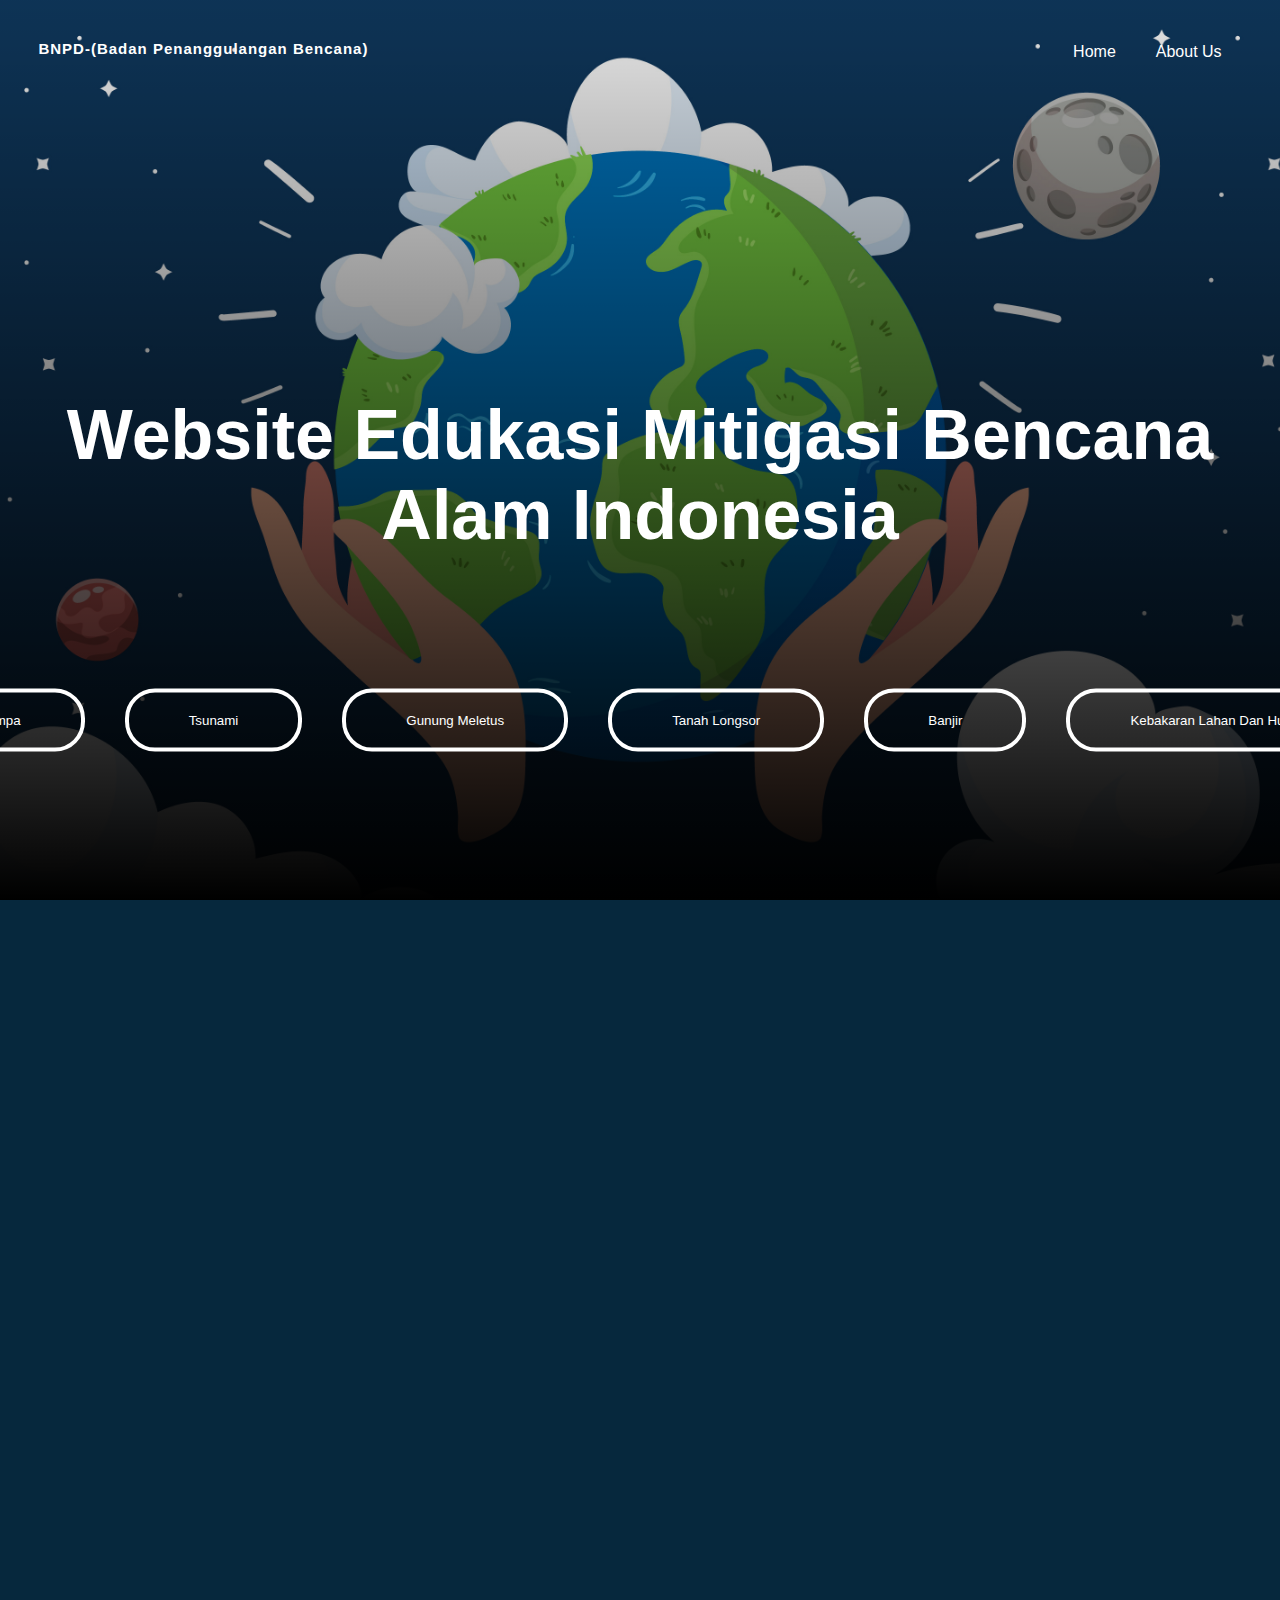
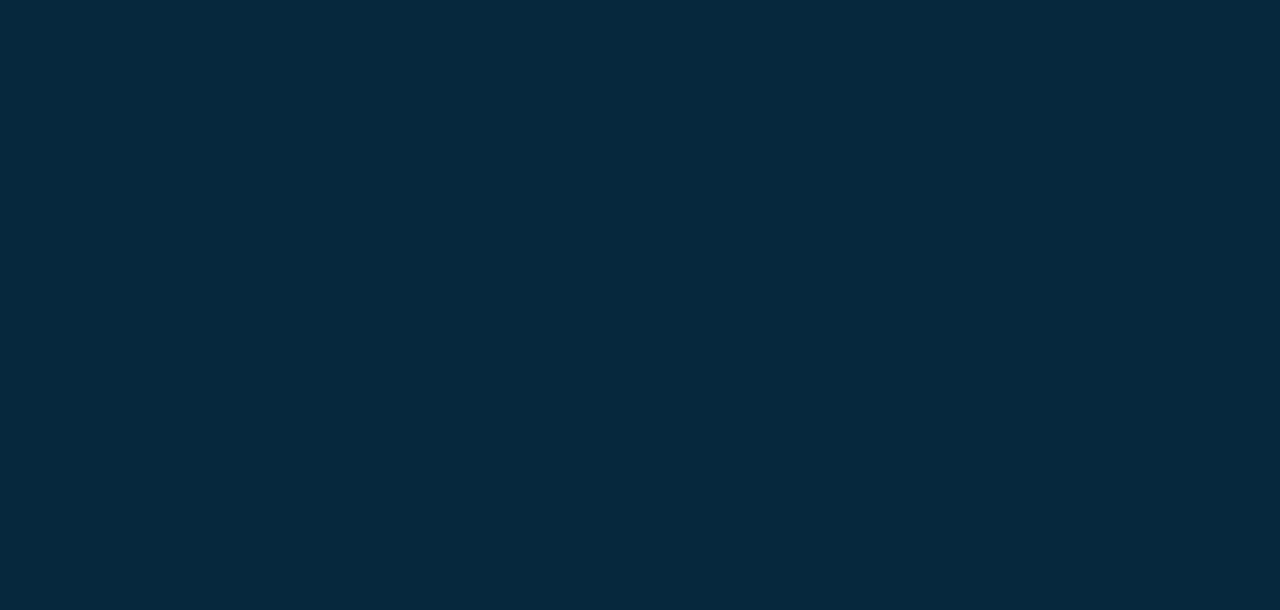
<file: index.html>
<!DOCTYPE html>
<html lang="en">
<head>
    <title>Bencana Alam</title>
    <link rel="stylesheet" type="text/css" href="style.css">
    <link rel="stylesheet" href="https://cdnjs.cloudflare.com/ajax/libs/font-awesome/6.2.0/css/all.min.css" integrity="sha512-xh6O/CkQoPOWDdYTDqeRdPCVd1SpvCA9XXcUnZS2FmJNp1coAFzvtCN9BmamE+4aHK8yyUHUSCcJHgXloTyT2A==" crossorigin="anonymous" referrerpolicy="no-referrer"/>
    <script defer src="app.js"></script>
</head>
<body>
    <section id="mainhomepage">
        <!-- home page -->
    <div class="mainpage">
        <!-- Logo Navbar -->
        <div class="navbar">
            <nav>
                <h2 class="logo">
                    BNPD-(Badan Penanggulangan Bencana)
                </h2>
                <div class="buttoncl">
                <a href="#mainhomepage" class="buttonn" id="buttona"><span>Home</span></a>
                <a href="#kita" class="buttonn"><span>About Us</span></a>
                </div>
            </nav>
        </div>

        <!-- content -->
        <div class="content">
            <header>
                <h1>
                    Website Edukasi Mitigasi Bencana Alam Indonesia
                </h1>
            </header>
        </div>
    </div>

    <!-- Bencama -->
    <div class="bencana">
        <div class="buttoncon">
            <form action="gempakabeh.html">
                <input type="submit" value="Gempa">
            </form>
            <form action="tsunamikabeh.html">
                <input type="submit" value="Tsunami">
            </form>
            <form action="gunungkabeh.html">
                <input type="submit" value="Gunung Meletus">
            </form>
            <form action="longsorkabeh.html">
                <input type="submit" value="Tanah Longsor">                
            </form>
            <form action="banjirkabeh.html">
                <input type="submit" value="Banjir">
            </form>
            <form action="kebakarankabeh.html">
                <input type="submit" value="Kebakaran Lahan dan Hutan">
            </form>
        </div>
    </div>
    </section>

    <!-- Section About Us -->
	<section class="about" id="kita">
		<div class="main reveal">
			<img src="./assets/aboutus/humn.png">
			<div class="about-text">
				<h2>About Us</h2>
				<h5>Rafli Maulana<span> Firmansyah</span></h5>
				<p> 162112133064 </p>
				<a href="#kita1"><button type="button"> My Partner</button></a>
			</div>
		</div>
	</section>

	<section class="about" id="kita1">
		<div class="main reveal">
			<img src="./assets/aboutus/humn.png">
			<div class="about-text">
				<h5>Ravikasha Davva<span> Imawant</span></h5>
				<p> 162112133034 </p>
				<a href="#mainhomepage"><button type="button">Back to top</button></a>
			</div>
		</div>
	</section>
</body>
<script src="app.js"></script>
</html>
</file>
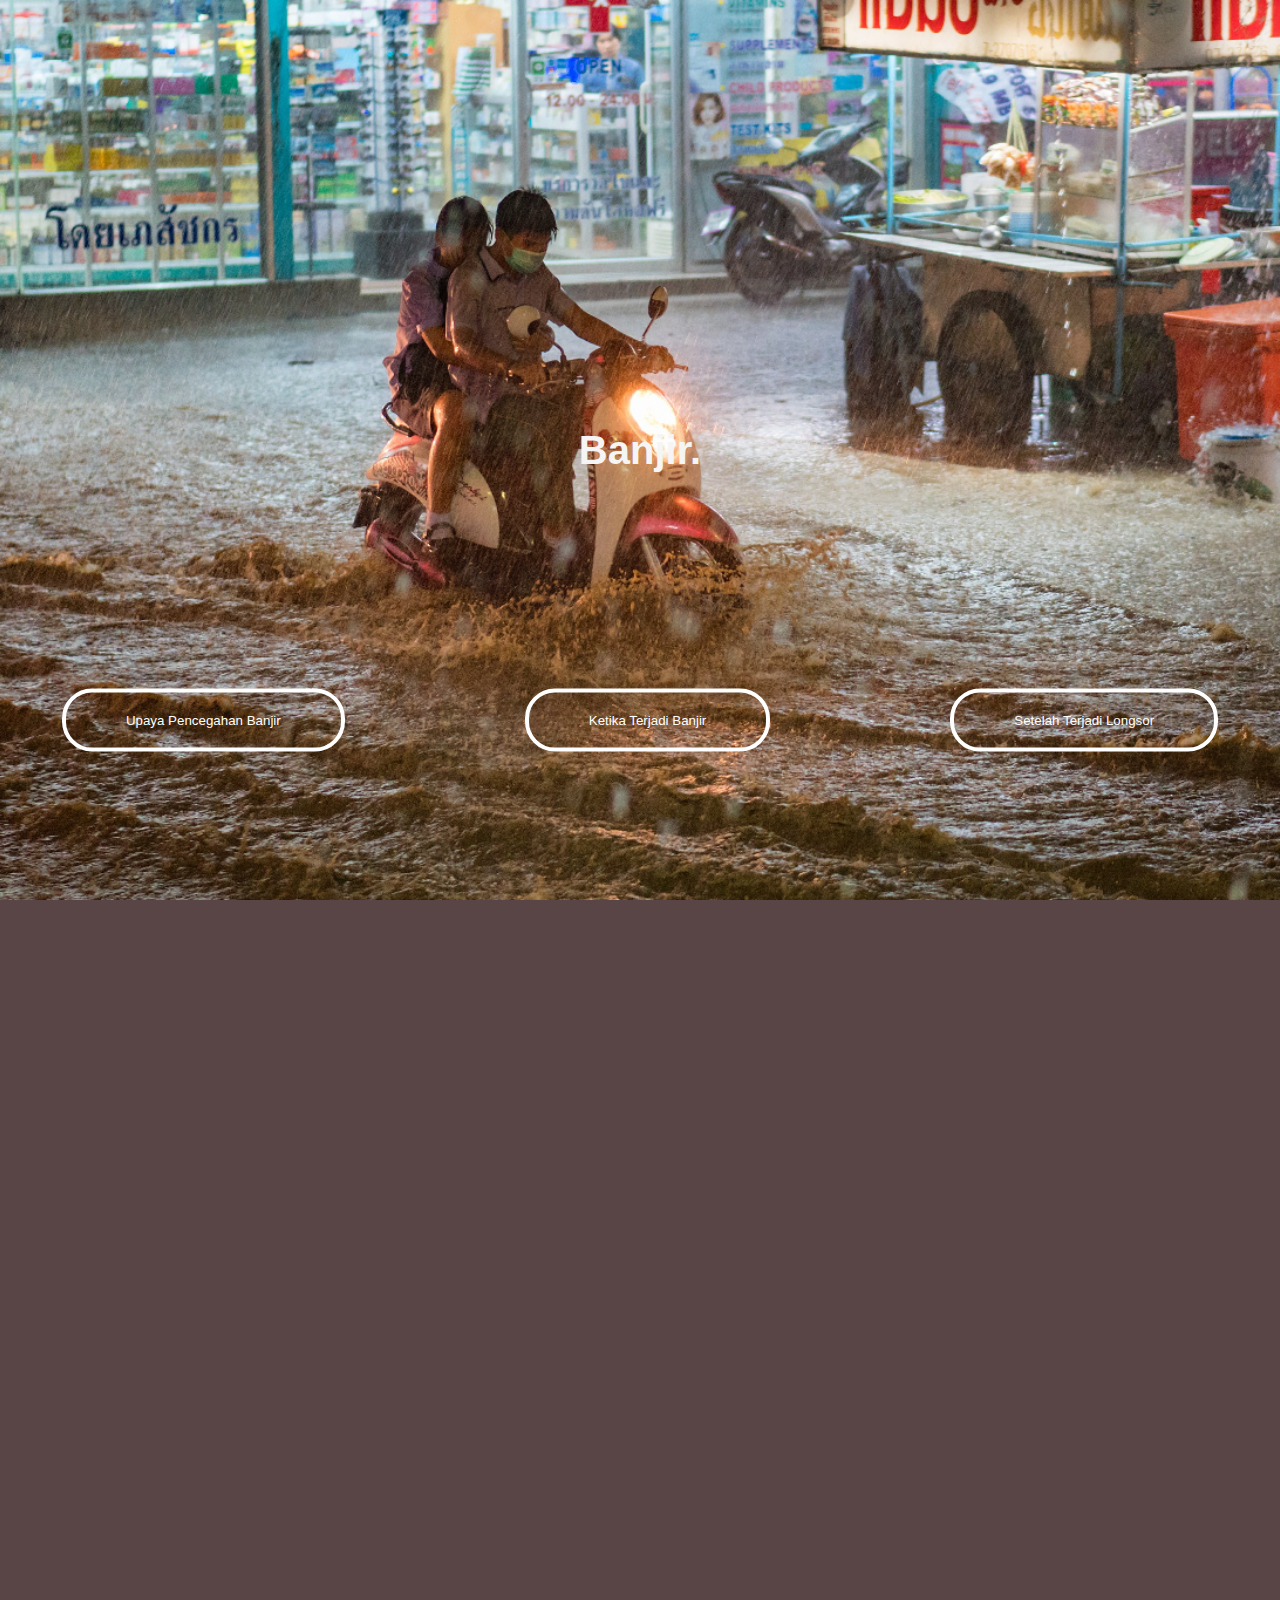
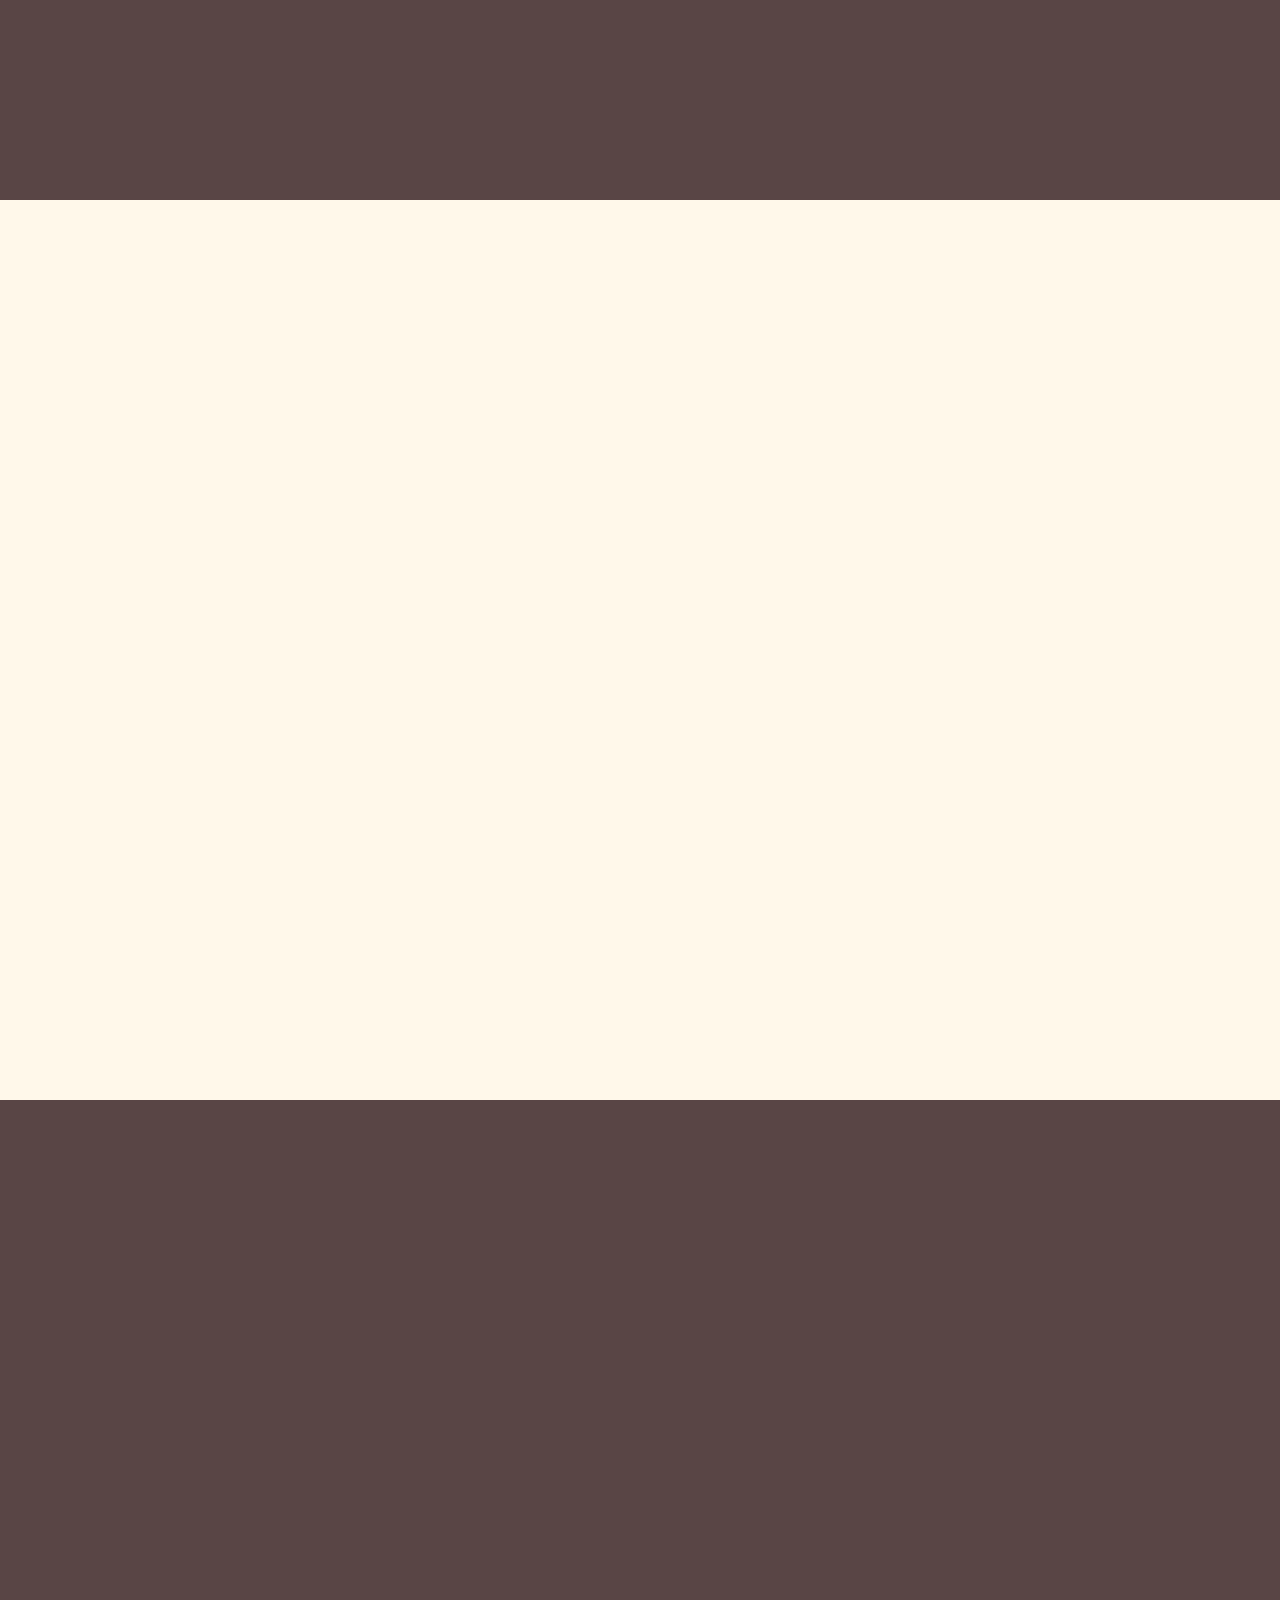
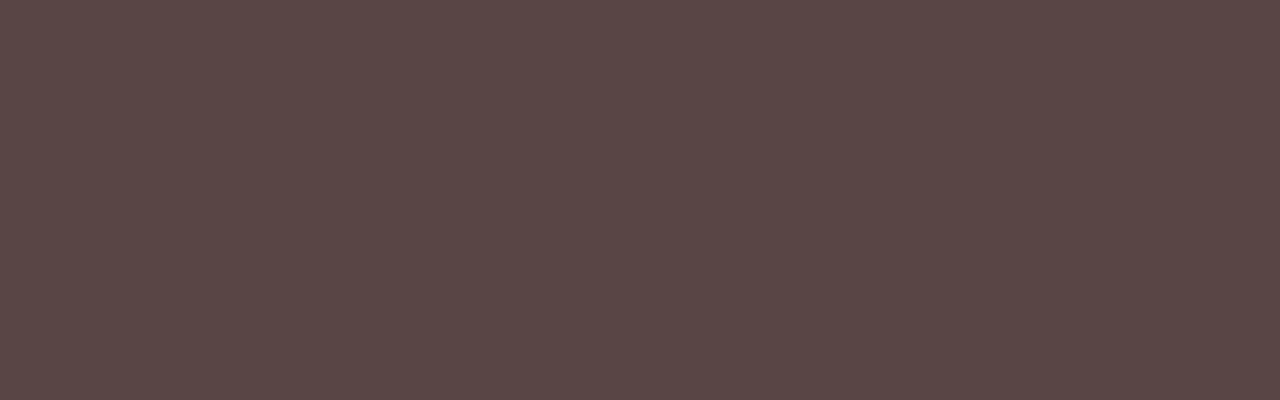
<file: banjirkabeh.html>
<!DOCTYPE html>
<html lang="en">
<head>
    <meta charset="UTF-8">
    <meta http-equiv="X-UA-Compatible" content="IE=edge">
    <meta name="viewport" content="width=device-width, initial-scale=1.0">
    <title>Banjir</title>
    <link rel="stylesheet" href="bencana.css">
</head>
<body>
    <section style="background-image: url(/assets/waterflood.jpg);
    background-size: cover;
    background-position: center;">
        <h1>
            Banjir.
        </h1>
        <div class="daftarisi">
            <div class="buttoncon">
                <form action="#1">
                    <input type="submit" value="Upaya Pencegahan Banjir">
                </form>
                <form action="#2">
                    <input type="submit" value="Ketika Terjadi Banjir">
                </form>
                <form action="#3">
                    <input type="submit" value="Setelah Terjadi Longsor">
            </div>
        </div>
    </section>

    <section id="1" style="background-color:#594545 ;">
        <div class="container reveal">
            <h2>
                Upaya Pencegahan Banjir
            </h2>

            <div class="card">
                <div class="text-card">
                    <p>
                        Penataan daerah aliran sungai secara terpadu dan sesuai fungsi lahan.
                    </p>
                </div>
                <div class="text-card">
                    <p>
                        Tidak membangun rumah dan pemukiman di bantaran sungai serta di daerah banjir.
                    </p>
                </div>
                <div class="text-card">
                    <p>
                        Pemasangan pompa untuk daerah yang lebih rendah dari pemukiman laut.
                    </p>
                </div>
                <div class="text-card">
                    <p>
                        Program penghijauan daerah hulu sungai harus selalu dilaksanakan serta mengurangi aktifitas di bagian sungai rawan banjir.
                    </p>
                </div>
            </div>
        </div>
    </section>
    <section id="2" style="background-color:#FFF8EA;">
        <div class="container reveal">
            <h2 style="color:black;">
                Ketika Terjadi Banjir
            </h2>

            <div class="card">
                <div class="text-card">
                    <p>
                        Hindari berjalan di dekat saluran air untuk menghindari terseret arus banjir.
                    </p>
                </div>
                <div class="text-card">
                    <p>
                        Matikan aliran listrik di dalam rumah atau hubungi PLN untuk mematikan aliran listrik di wilayah yang terkena bencana.
                    </p>
                </div>
                <div class="text-card">
                    <p>
                        Mengungsi ke daerah aman atau posko banjir sedini mungkin saat genangan air masih memungkinkan untuk dilewati.
                    </p>
                </div>
                <div class="text-card">
                    <p>
                        Segera amankan barang-barang berharga ke tempat yang lebih tinggi.
                    </p>
                </div>
                <div class="text-card">
                    <p>
                        Jika air terus meninggi hubungi instansi yang terkait dengan penanggulangan bencana seperti Kantor Kepala Desa, Lurah ataupun Camat.
                    </p>
                </div>
                </div>
            </div>
        </div>
    </section>
    <section id="3" style="background-color:#594545 ;">
        <div class="container reveal">
            <h2>
                Setelah Terjadi Banjir
            </h2>

            <div class="card" style="margin:auto;">
                <div class="text-card">
                    <p>
                        Secepatnya membersihkan rumah, gunakan antiseptik untuk membunuh kuman penyakit.
                    </p>
                </div>
                <div class="text-card">
                    <p>
                        Cari dan siapkan air bersih untuk menghindari terjangkitnya penyakit diare.
                    </p>
                </div>
            </div>
        </div>
    </section>
    <script src="app.js"></script>
</body>
</html>
</file>
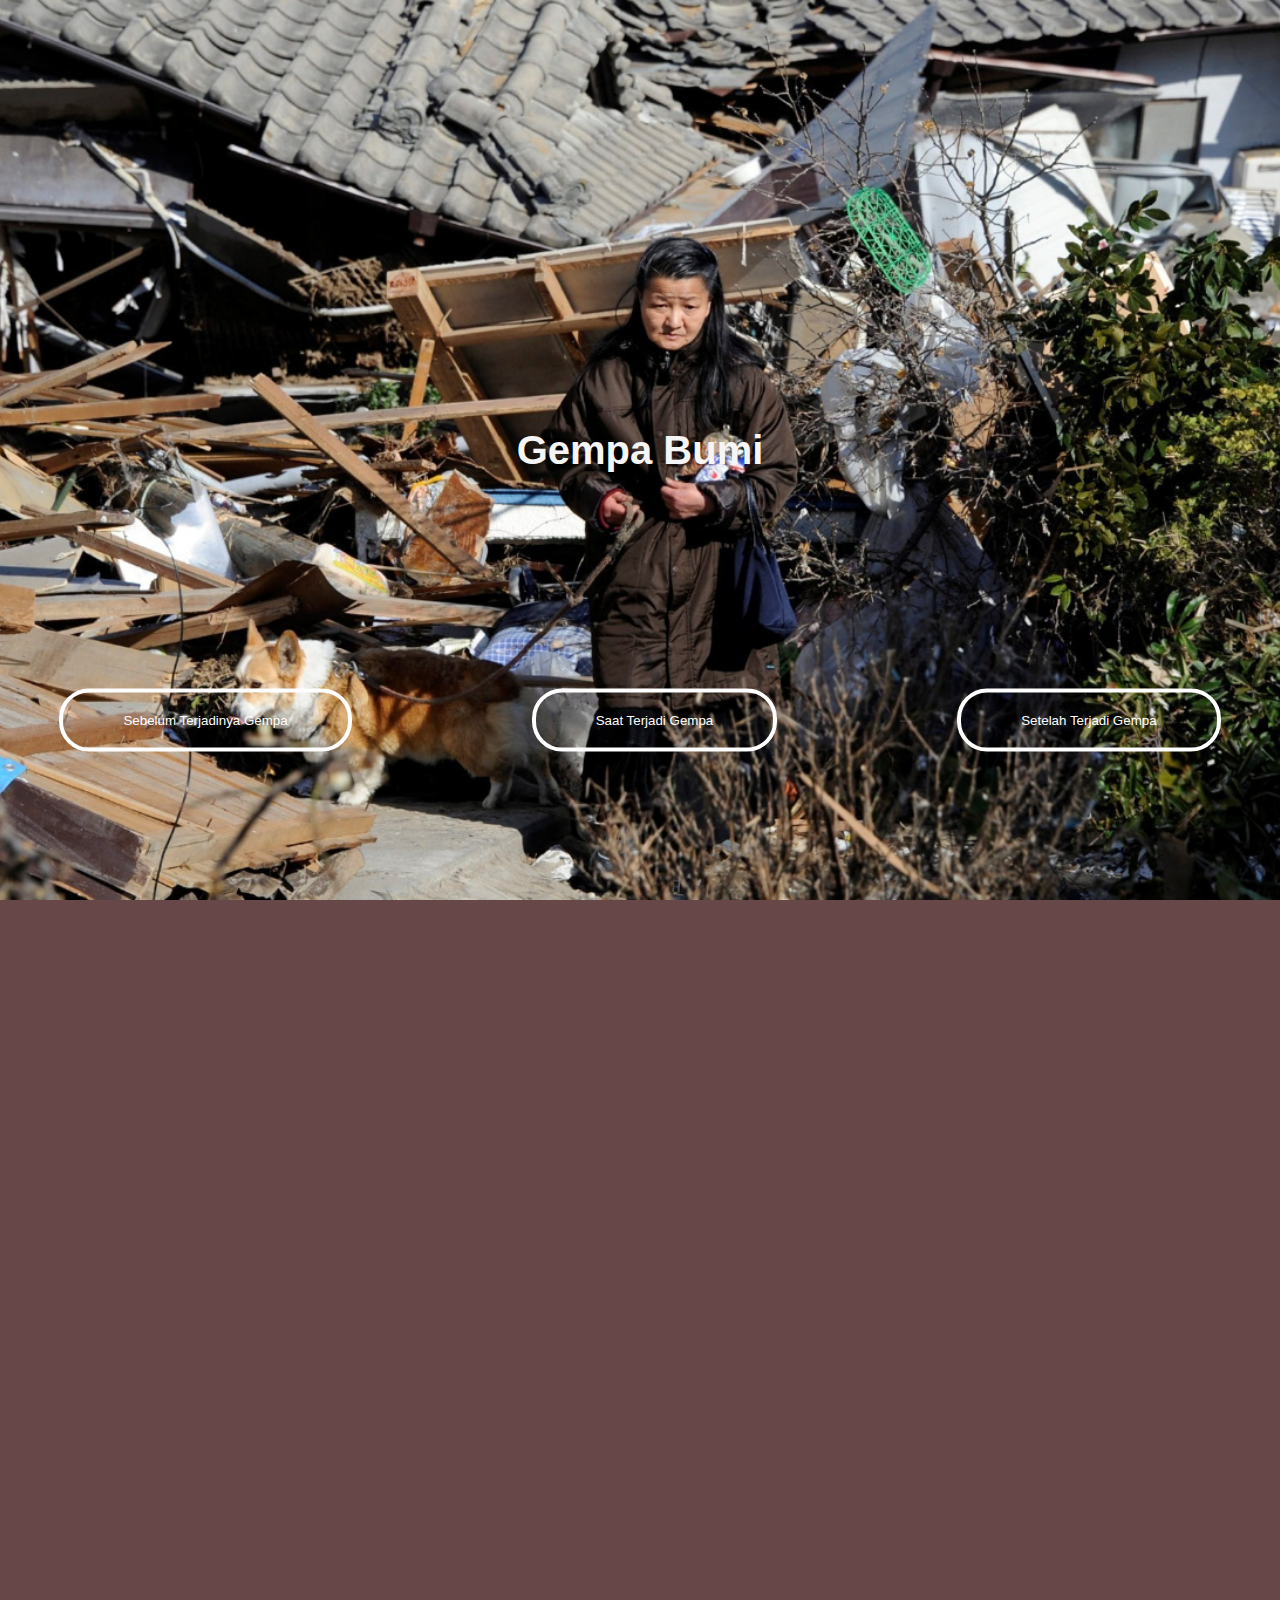
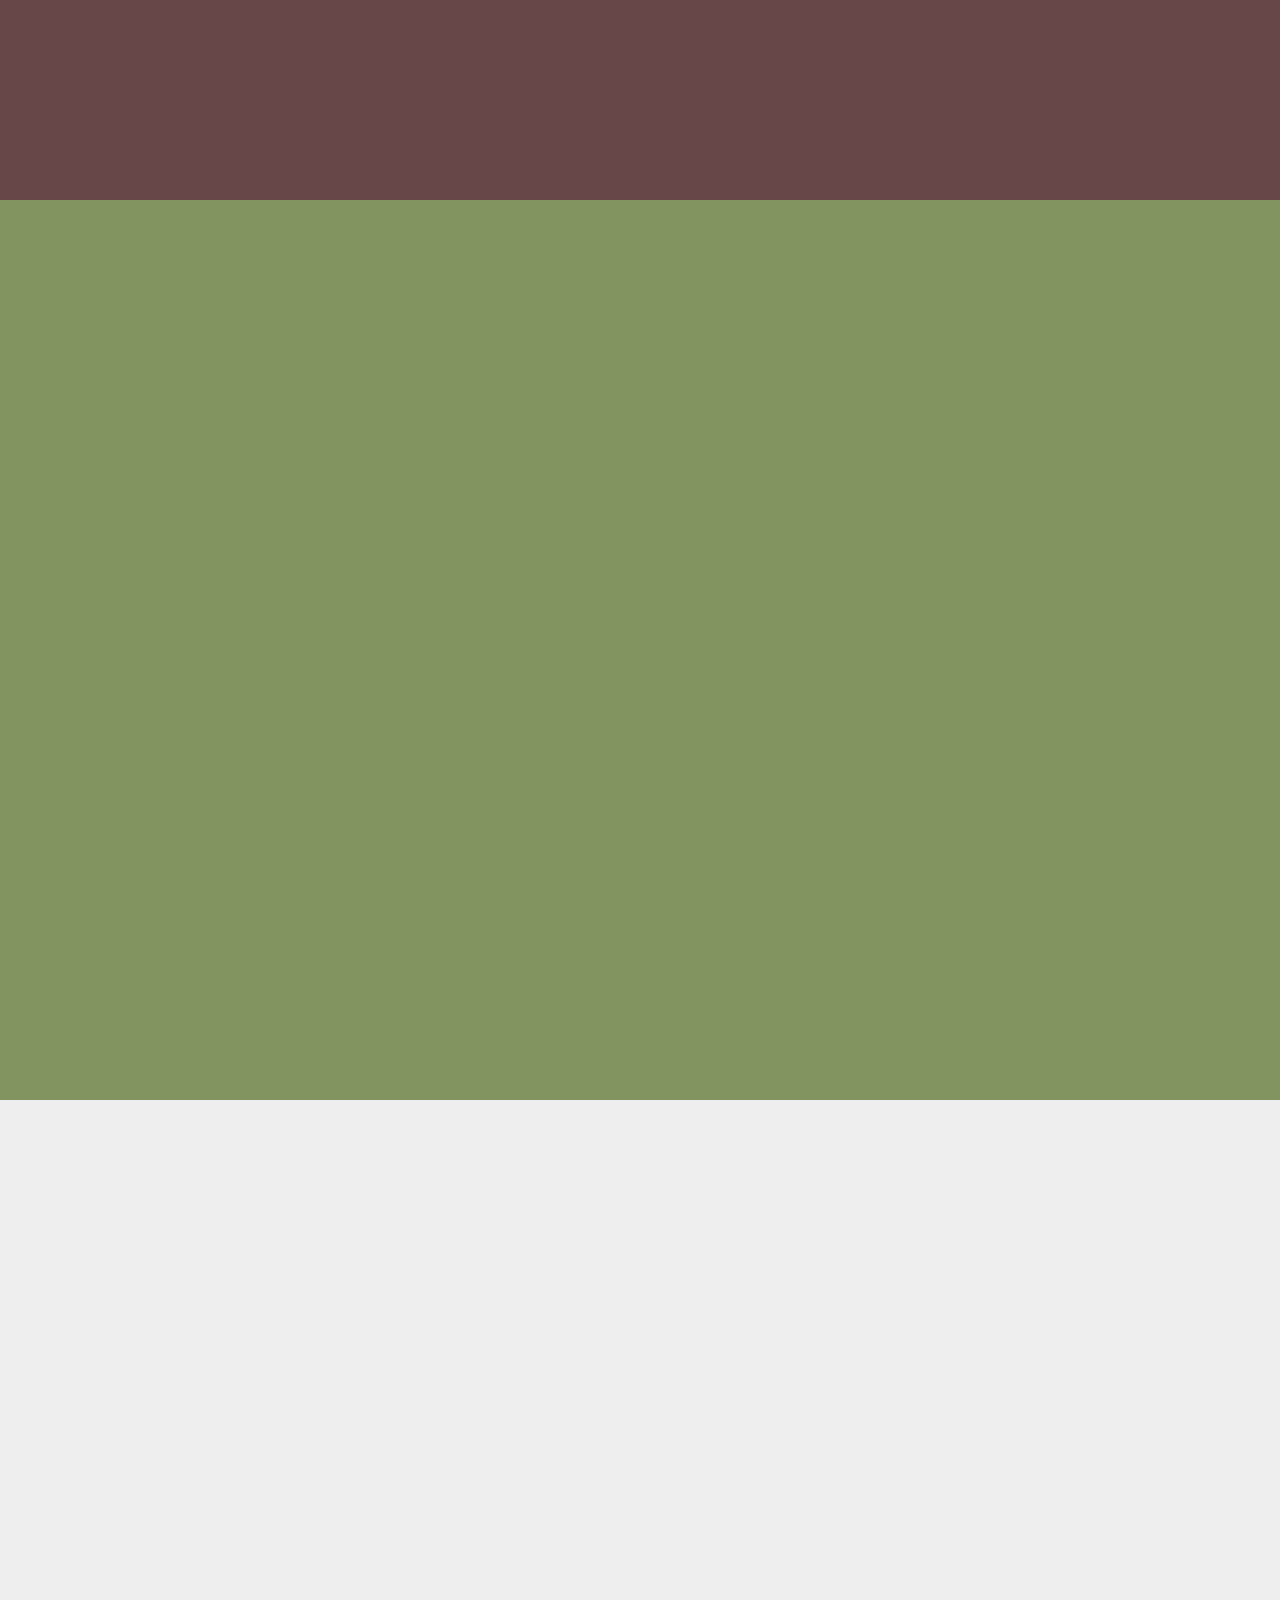
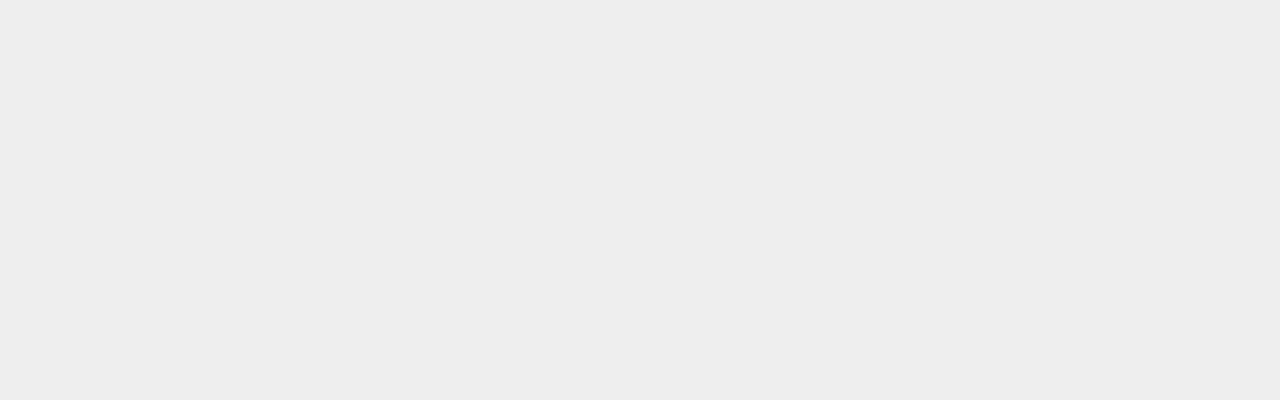
<file: gempakabeh.html>
<!DOCTYPE html>
<html lang="en">
<head>
    <meta charset="UTF-8">
    <meta http-equiv="X-UA-Compatible" content="IE=edge">
    <meta name="viewport" content="width=device-width, initial-scale=1.0">
    <title>Gempa Bumi</title>
    <link rel="stylesheet" href="bencana.css">
</head>
<body>
    <section style="background-image: url(/assets/earthquake.jpg);
    background-size: cover;
    background-position: center;">
        <h1>
            Gempa Bumi
        </h1>
        <div class="daftarisi">
            <div class="buttoncon">
                <form action="#1">
                    <input type="submit" value="Sebelum Terjadinya Gempa">
                </form>
                <form action="#2">
                    <input type="submit" value="Saat Terjadi Gempa">
                </form>
                <form action="#3">
                    <input type="submit" value="Setelah Terjadi Gempa">
            </div>
        </div>
    </section>

    <section id="1" style="background-color:#674747 ;">
        <div class="container reveal">
            <h2>
                Sebelum Terjadinya Gempa
            </h2>

            <div class="card">
                <div class="text-card">
                    <h3>Antisipasi dari lingkungan sekitar anda</h3>
                    <p>
                        Pastikan bahwa struktur dan letak rumah Anda dapat terhindar dari bahaya
        yang disebabkan oleh gempa bumi (lpragsor, liquefactipra dll).
        Mengevaluasi dan merenovasi ulang struktur bangunan Anda agar 
        terhindar dari bahaya gempabumi.
                    </p>
                </div>

                <div class="text-card">
                    <h3>Kenali Lingkungan Tempat Anda Bekerja</h3>
                    <p>
                        Perhatikan letak pintu, lift serta tangga darurat, apabila terjadi gempabumi, 
            sudah mengetahui tempat paling aman untuk berlindung.
            Belajar melakukan P3K. Belajar menggunakan alat pemadam kebakaran.
            Catat nomor teleppra penting yang dapat dihubungi pada saat terjadi gempabumi.
                    </p>
                </div>

                <div class="text-card">
                    <h3>Persiapan Rutin pada tempat Anda bekerja dan tinggal</h3>
                    <p>
                        Perabotan (lemari, cabinet, dll) diatur menempel pada dinding (dipaku, diikat, dll) 
                        untuk menghindari jatuh, roboh, bergeser pada saat terjadi gempabumi.
                        Simpan bahan yang mudah terbakar pada tempat yang tidak mudah pecah agar 
                        terhindar dari kebakaran.
                        Selalu mematikan air, gas dan listrik apabila tidak sedang digunakan.
                    </p>
                </div>

                <div class="text-card">
                    <h3>Teliti perabotan yang berpotensi jatuh atau roboh</h3>
                    <p>
                        Atur benda yang berat sedapat mungkin berada pada bagian bawah
                        Cek kestabilan benda yang tergantung yang dapat jatuh pada saat gempabumi terjadi 
                        (misalnya lampu dll).
                    </p>
                </div>  

                <div class="text-card">
                    <h3>Alat yang harus ada di setiap bangunan</h3>
                    <p>
                        Kotak P3K<br>
                        Senter/lampu baterai<br>
                        Radio<br>
                        Makanan suplemen dan air<br>
                    </p>
                </div>

           
            </div>
        </div>
    </section>

    <section id="2" style="background-color: #829460;">
        <div class="container reveal">
            <h2>
                Saat Terjadi Gempa
            </h2>

            <div class="card">
                <div class="text-card">
                    <h3>Jika Anda berada di dalam bangunan</h3>
                    <p>
                        Lindungi badan dan kepala Anda dari reruntuhan bangunan dengan bersembunyi di 
        bawah meja dll. Cari tempat yang paling aman dari reruntuhan dan goncangan. Lari ke luar apabila masih dapat dilakukan
                    </p>
                </div>
                <div class="text-card">
                    <h3>Jika berada di luar bangunan atau area terbuka</h3>
                    <p>
                        Menghindar dari bangunan yang ada di sekitar Anda seperti gedung, 
        tiang listrik, pohon, dll. Perhatikan tempat Anda berpijak, hindari apabila terjadi rekahan tanah.
                    </p>
                </div>
                <div class="text-card">
                    <h3>Jika Anda sedang mengendarai mobil</h3>
                    <p>
                        Keluar, turun dan menjauh dari mobil hindari jika terjadi pergeseran atau kebakaran.
                        Lakukan hal yang sama seperti point Jika berada di luar bangunan atau area terbuka.
                    </p>
                </div>
                <div class="text-card">
                    <h3>Jika Anda tinggal atau berada di pantai</h3>
                    <p>
                        Jauhi pantai untuk menghindari bahaya tsunami.
                    </p>
                </div>
                <div class="text-card">
                    <h3>Jika Anda tinggal di daerah pegunungan</h3>
                    <p>
                        Apabila terjadi gempabumi hindari daerah yang mungkin terjadi longsoran.
                    </p>
                </div>
            </div>
        </div>
    </section>
    <section id="3" style="background-color:#EEEEEE;">
        <div class="container reveal">
            <h2 style="color: black ;">
                Sesudah Terjadi Gempa
            </h2>

            <div class="card">
                <div class="text-card">
                    <h3>Jika Anda berada di dalam bangunan</h3>
                    <p>
                        Keluar dari bangunan tersebut dengan tertib. Jangan menggunakan tangga berjalan atau lift, gunakan tangga biasa.
                        Periksa apa ada yang terluka, lakukan P3K. Telepon atau mintalah pertolongan apabila terjadi luka parah pada 
                        Anda atau sekitar Anda.
                    </p>
                </div>
                <div class="text-card">
                    <h3>Periksa lingkungan sekitar Anda</h3>
                    <p>
                        Periksa apabila terjadi kebakaran.
                        Periksa apabila terjadi kebocoran gas.
                        Periksa apabila terjadi hubungan arus pendek listrik.
                        Periksa aliran dan pipa air.
                        Periksa apabila ada hal-hal yang membahayakan (mematikan 
                        listrik, tidak menyalakan api dll).
                    </p>
                </div>
                <div class="text-card">
                    <h3>Jangan mamasuki bangunan yang sudah terkena gempa</h3>
                    <p>
                        Karena kemungkinan masih terdapat reruntuhan.
                    </p>
                </div>
                <div class="text-card">
                    <h3>Jangan berjalan di daerah sekitar gempa</h3>
                    <p>
                        Karena kemungkinan terjadi bahaya susulan masih ada.
                    </p>
                </div>
                <div class="text-card">
                    <h3>Dengarkan informasi.</h3>
                    <p>
                        Dengarkan informasi mengenai gempabumi dari radio (apabila terjadi gempa susulan).
                        Jangan mudah terpancing oleh isu atau berita yang tidak jelas sumbernya.
                    </p>
                </div>
            </div>
        </div>
    </section>
    <script src="app.js"></script>
</body>
</html>
</file>
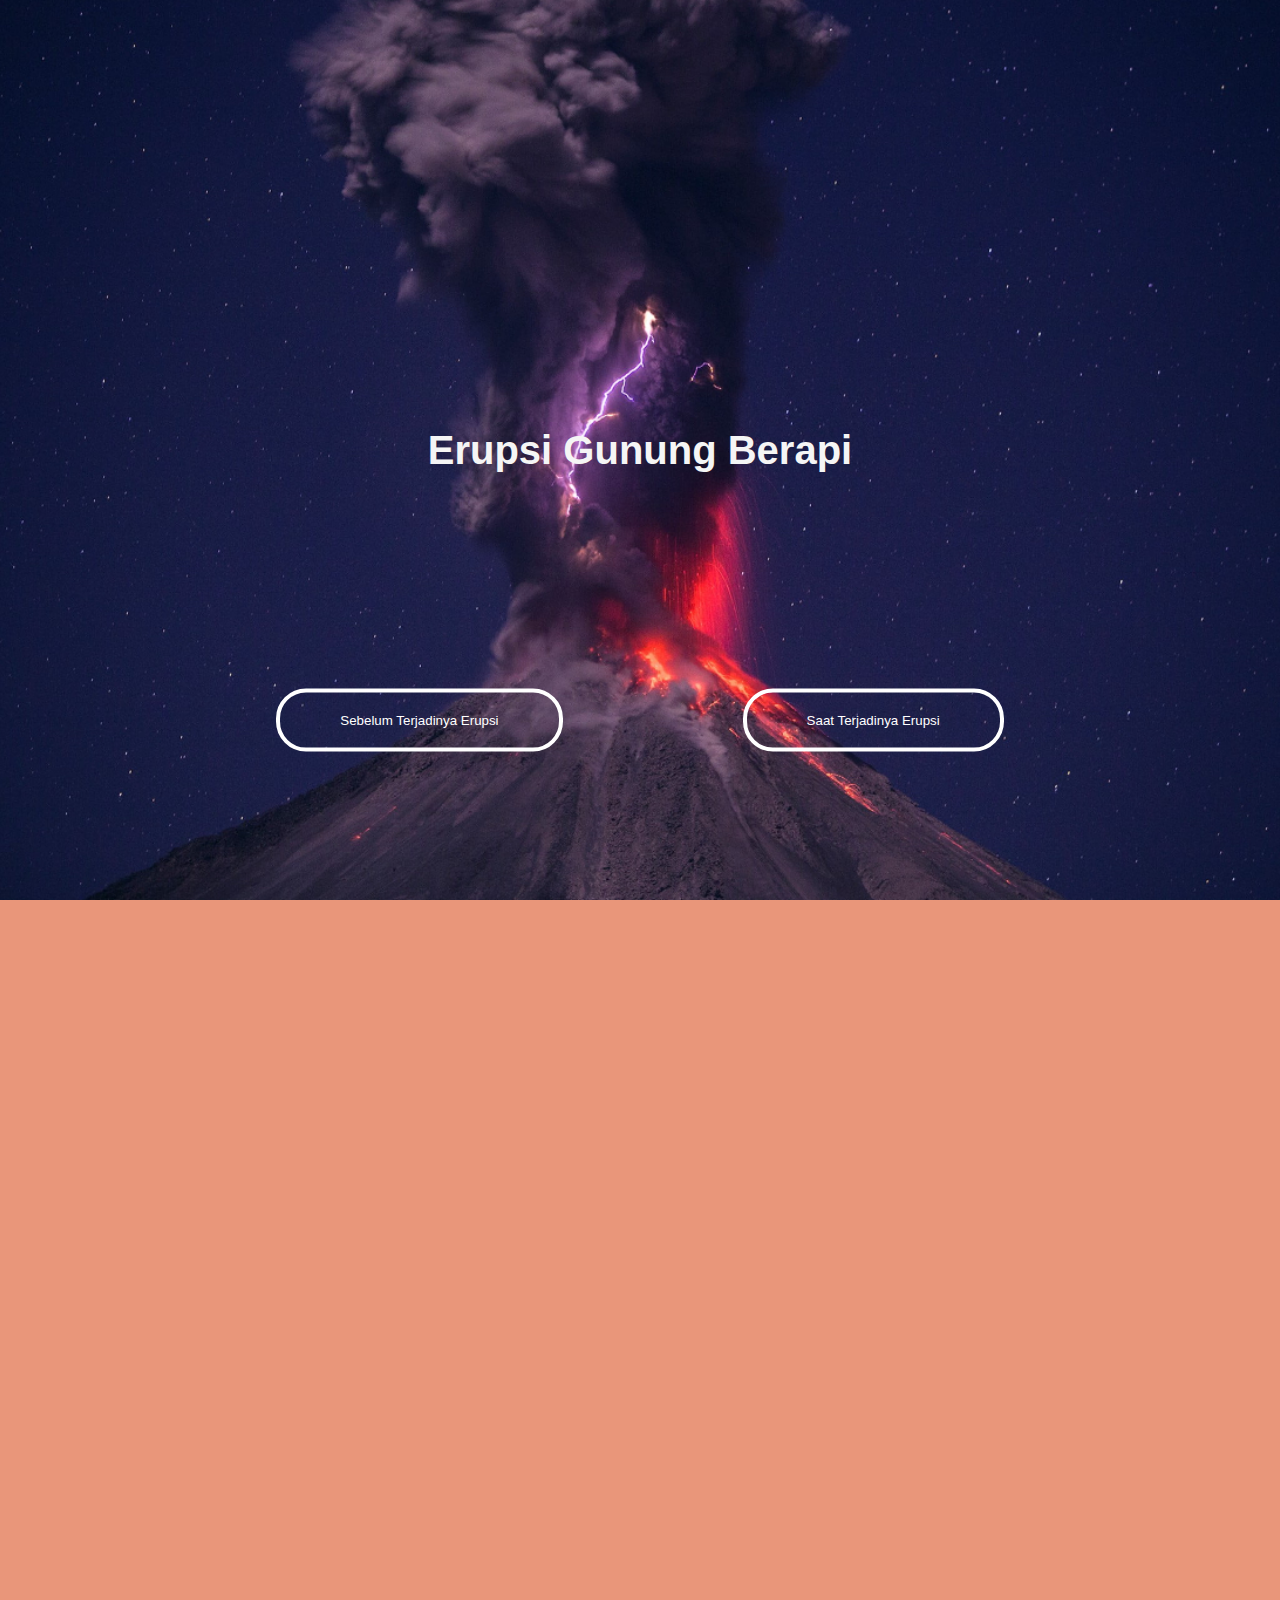
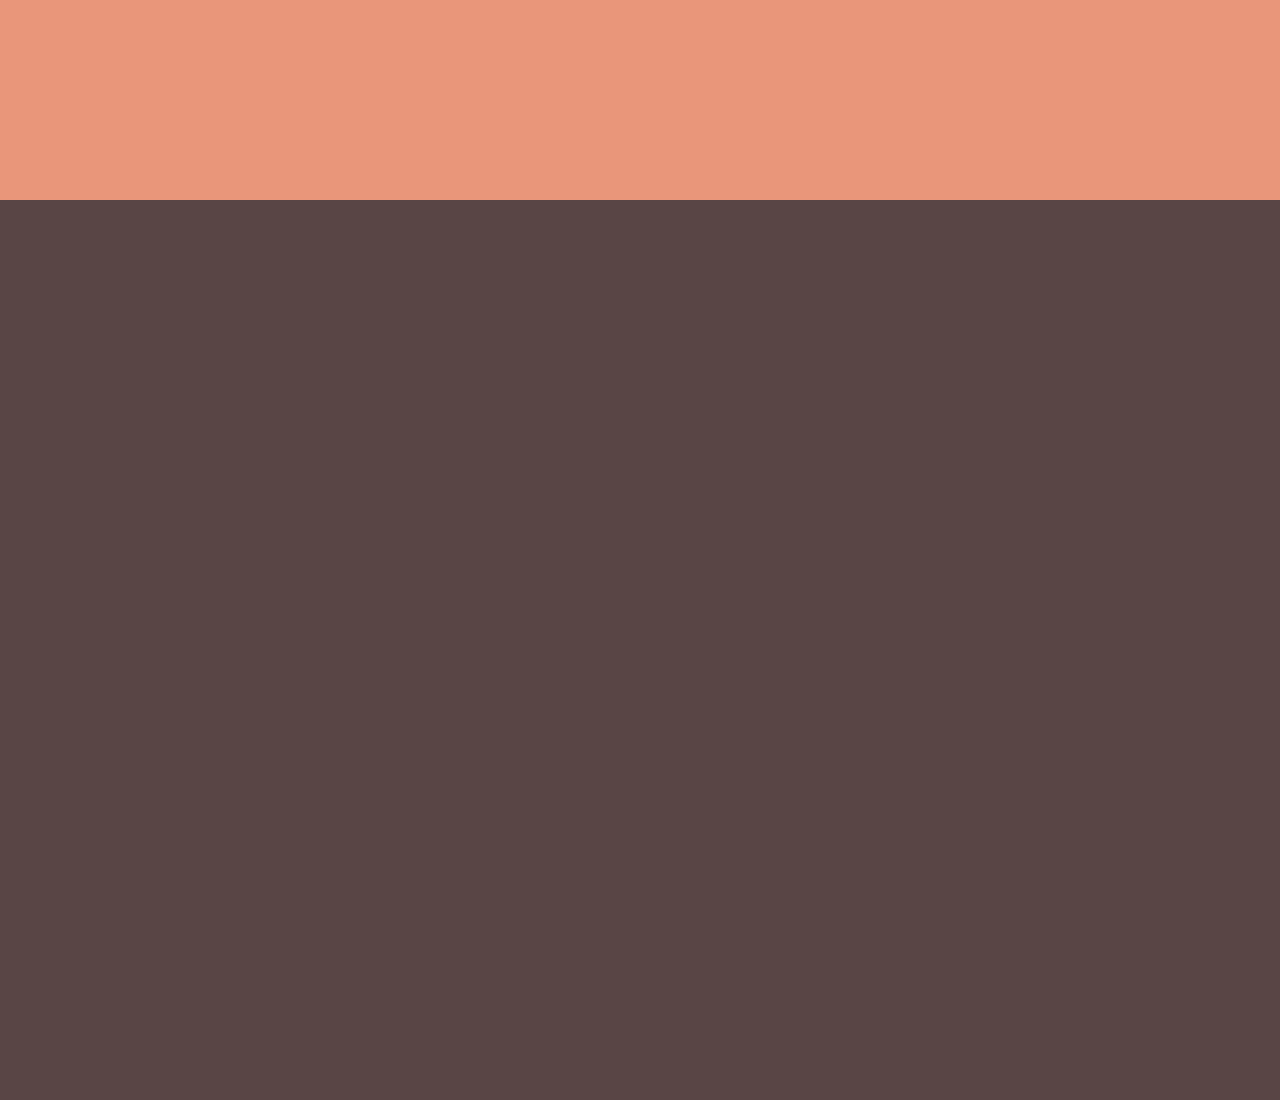
<file: gunungkabeh.html>
<!DOCTYPE html>
<html lang="en">
<head>
    <meta charset="UTF-8">
    <meta http-equiv="X-UA-Compatible" content="IE=edge">
    <meta name="viewport" content="width=device-width, initial-scale=1.0">
    <title>Erupsi Gunung Berapi</title>
    <link rel="stylesheet" href="bencana.css">
</head>
<body style="background-color: #594545 ;">
    <section style="background-image: url(/assets/volcanoeruption.jpg);
    background-size: cover;
    background-position: center;">
        <h1>
            Erupsi Gunung Berapi
        </h1>
        <div class="daftarisi">
            <div class="buttoncon">
                <form action="#1">
                    <input type="submit" value="Sebelum Terjadinya Erupsi">
                </form>
                <form action="#2">
                    <input type="submit" value="Saat Terjadinya Erupsi">
                </form>
            </div>
    </section>

    <section id="1" style="background-color:darksalmon ;">
        <div class="container reveal">
            <h2>
                Sebelum Terjadinya Erupsi
            </h2>

            <div class="card">
                <div class="text-card">
                    <h3>Ketahui tanda peringatan di wilayah Anda</h3>
                    <p>
                        Biasanya tanda yang digunakan adalah sirine. Selain itu, pemberitaan melalui radio dan juga televisi juga biasanya akan dilakukan untuk memberikan peringatan. Namun biasanya setiap wilayah memiliki tanda peringatannya masing-masing. Oleh karena itu, ketahuilah tanda peringatan di wilayah Anda dengan baik.
                        Pada saat Anda mendengar suara sirine tanda bahaya, segeralah cari informasi lain baik melalui radio atau televisi untuk mengetahui langkah yang harus Anda ambil selanjutnya sesuai dengan apa yang dianjurkan oleh lembaga/pemerintah terkait.
                    </p>
                </div>

                <div class="text-card">
                    <h3>Kenali dengan baik prosedur evakuasi</h3>
                    <p>
                        Jika Anda tingga di wilayah yang terdapat gunung berapi, selain harus mengetahui tanda peringatan, Adna juga harus mengetahui prosedur evakuasi yang harus Anda lakukan jika suatu waktu status gunung berapi tersebut berubah menjadi aktif. Di Indonesia sendiri, wilayah yang memiliki status dapat terjadi bencana biasanya akan dipasang petunjuk arah menuju jalur evakuasi yang telah ditentukan sebelumnya oleh pemerintah atau lembaga terkait.
        Hapalkan dengan baik petunjuk arah ini agar jika suatu waktu erupsi terjadi Anda telah mengetahui rute terbaik yang dapat Anda tempuh.
        Karena erupsi vulkanik biasanya datang secara tiba-tiba, maka Anda juga harus memiliki beberapa rute elternatif untuk menuju ke "zona aman."
                    </p>
                </div>

                <div class="text-card">
                    <h3>Status Gunung Berapi</h3>
                    <p>
                        <b>AWAS</b> : Menandakan gunung berapi yang segera atau sedang meletus.<br>

                        <b>SIAGA</b> : Menandakan gunung berapi yang sedang bergerak ke arah letusan atau menimbulkan bencana.<br>
                
                        <b>WASPADA</b> : Ada aktivitas apa pun bentuknya, terdapat kenaikan aktivitasdi atas level normal.<br>
                
                        <b>NORMAL</b> : Tidak ada gejala aktivitas tekanan magma
                    </p>
                </div>          
            </div>
        </div>
    </section>

    <section id="2" style="background-color: #594545 ;">
        <div class="container reveal">
            <h2>
                Saat Terjadinya Erupsi
            </h2>

            <div class="card">
                <div class="text-card">
                    <h3>Hindari daerah rawan.</h3>
                    <p>
                        Hindari daerah seperti lereng gunung, lembah dan 
        daerah aliran lahar. Jauhi wilayah yang terkena hujan abu.
                    </p>
                </div>
                <div class="text-card">
                    <h3>Ditempat terbuka, lindungi diri dari abu letusan gunungapi.</h3>
                    <p>
                        Kenakan pakaian yang melindungi tubuh seperti, baju lengan panjang, celana panjang, dan topi.
                        Pakai masker atau kain untuk menutup mulut dan hidung. Jangan memakai lensa kontak. 
                    </p>
                </div>
                <div class="text-card">
                    <h3>Hindari mengendarai  mobil di daerah yang terkenahujan abu vulkanik.</h3>
                    <p>
                        sebab bisa merusak mesin kendaraan seperti rem, persneling hingga pengapian
                    </p>
                </div>
                <div class="text-card">
                    <h3>Bersihkan atap dari timbunan debu vulkanik.</h3>
                    <p>
                        karena beratnya timbunan debu bisa merobohkan dan merusak atap bangunan
                    </p>
                </div>

            </div>
        </div>
    </section>
    
    <script src="app.js"></script>
</body>
</html>
</file>
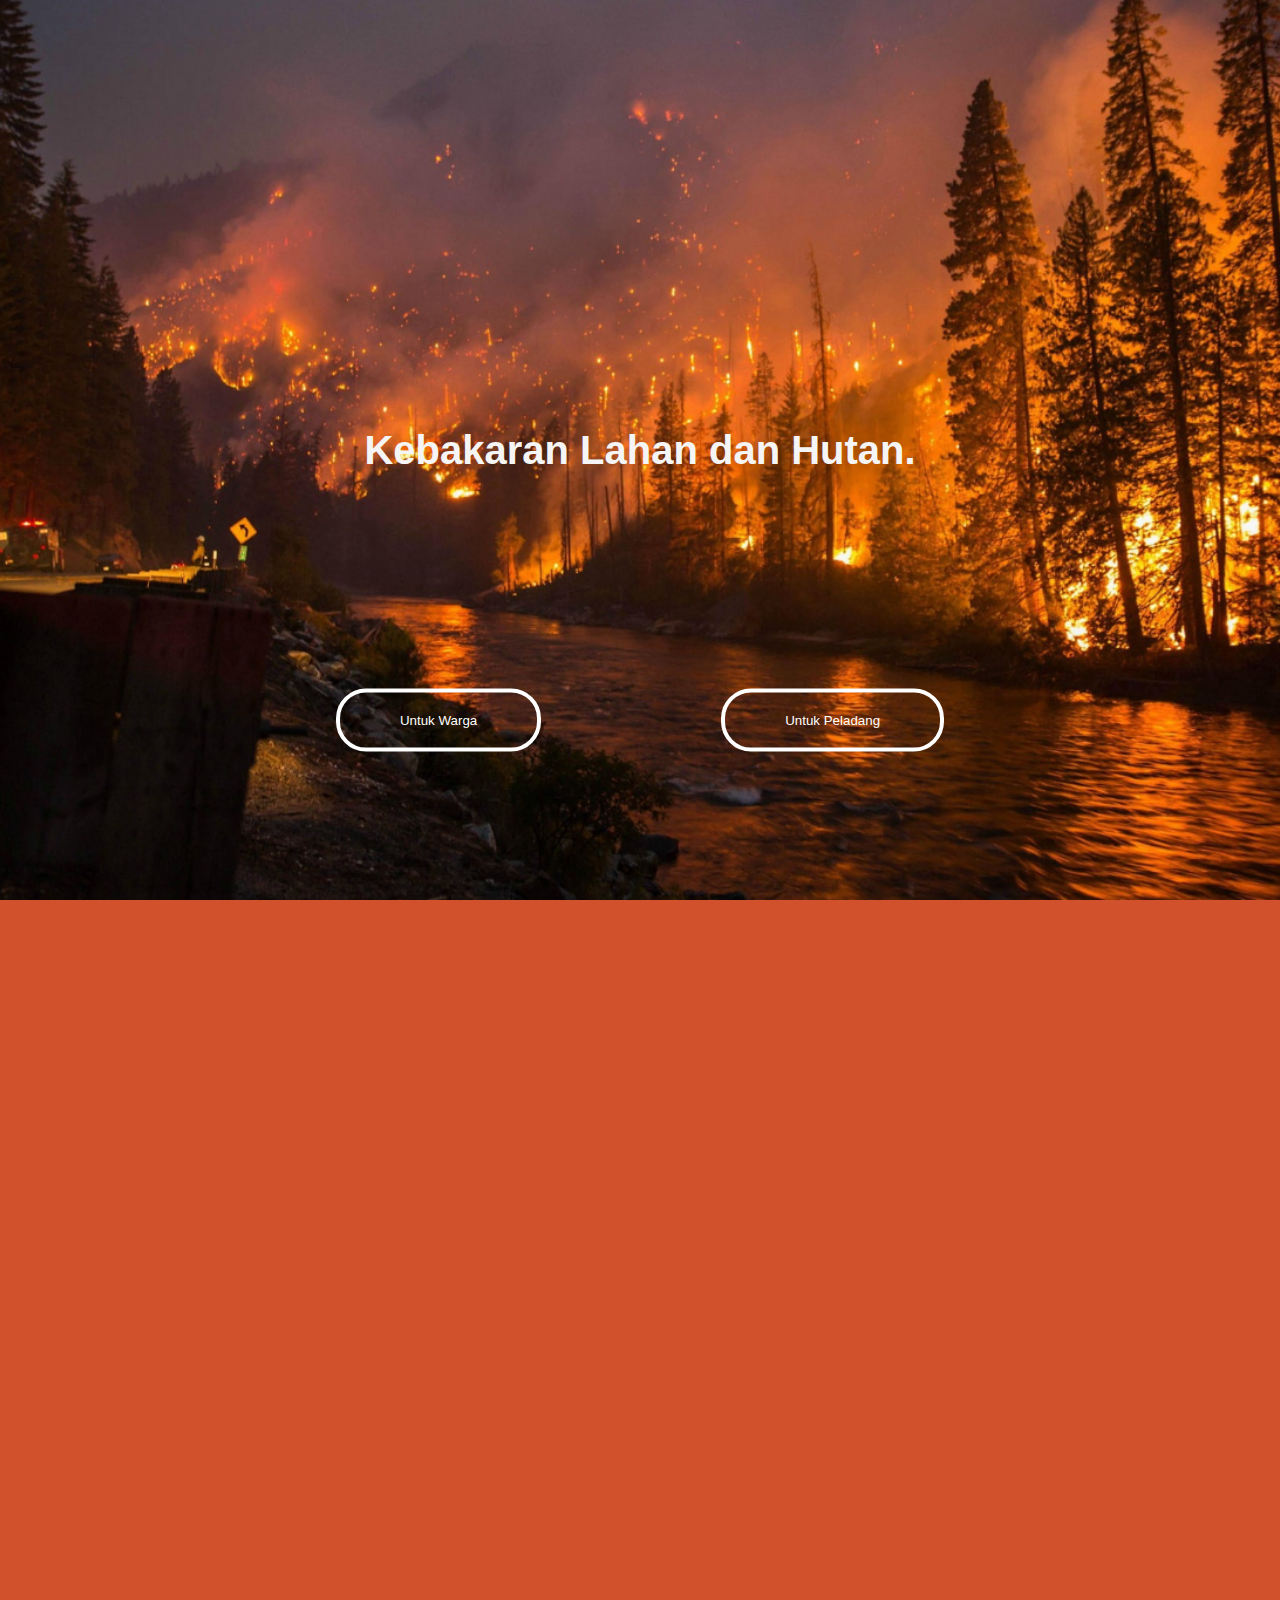
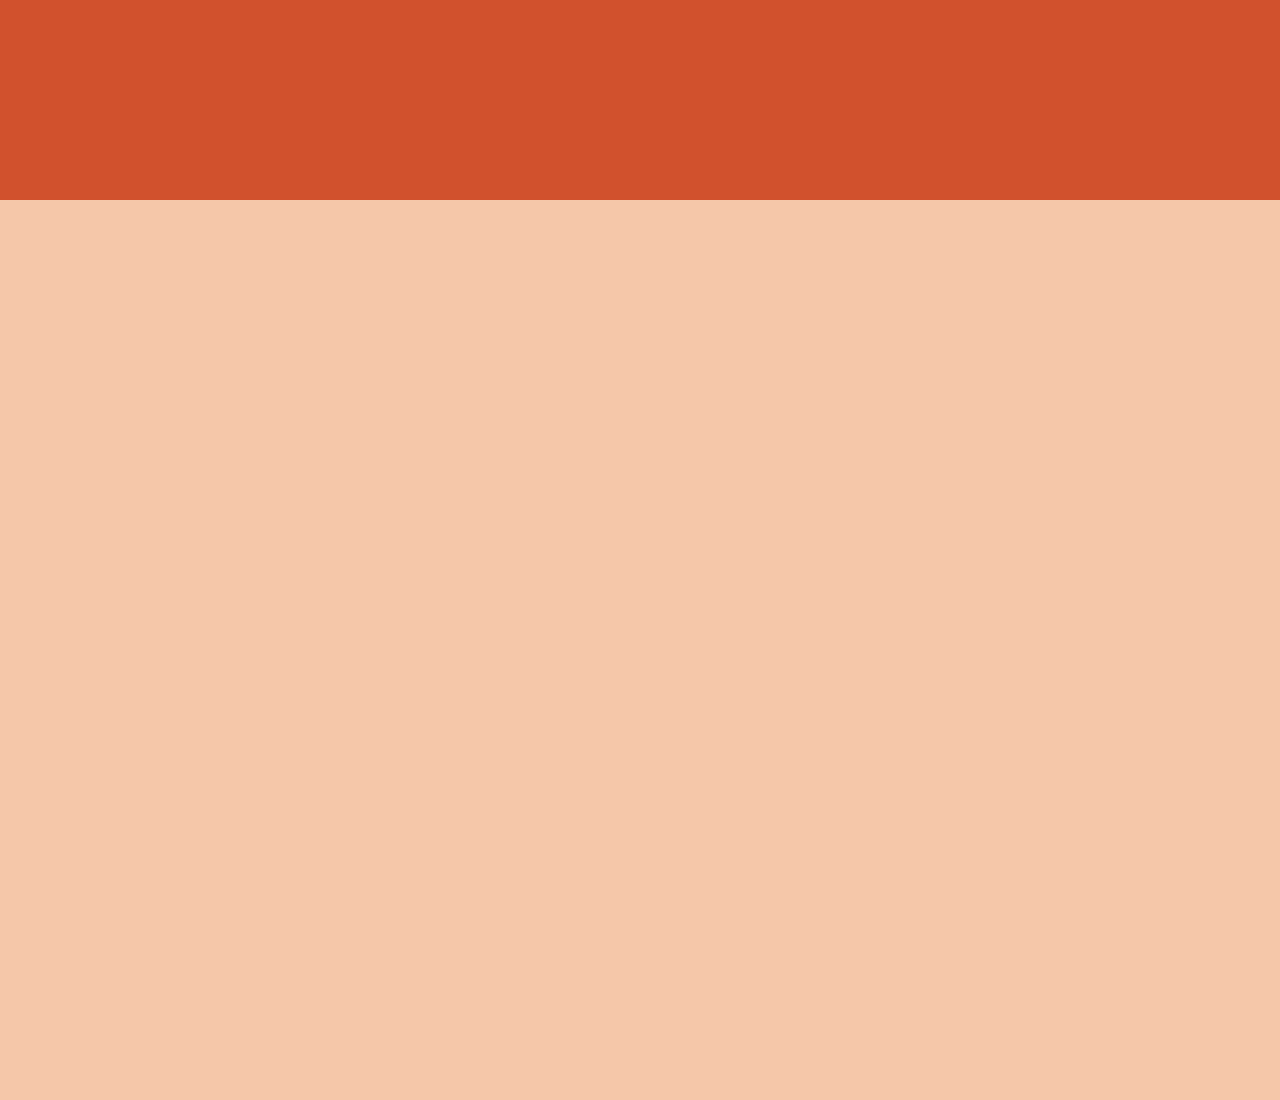
<file: kebakarankabeh.html>
<!DOCTYPE html>
<html lang="en">
<head>
    <meta charset="UTF-8">
    <meta http-equiv="X-UA-Compatible" content="IE=edge">
    <meta name="viewport" content="width=device-width, initial-scale=1.0">
    <title>Kebakaran</title>
    <link rel="stylesheet" href="bencana.css">
</head>
<body>
    <section style="background-image: url(/assets/forestfires.jpg);
    background-size: cover;
    background-position: center;">
        <h1>
            Kebakaran Lahan dan Hutan.
        </h1>
        <div class="daftarisi">
            <div class="buttoncon">
                <form action="#1">
                    <input type="submit" value="Untuk Warga">
                </form>
                <form action="#2">
                    <input type="submit" value="Untuk Peladang">
                </form>
            </div>
        </div>
    </section>

    <section id="1" style="background-color:#D1512D ;">
        <div class="container reveal">
            <h2>
                Untuk Warga
            </h2>

            <div class="card">
                <div class="text-card">
                    <p>
                        Bila melihat kebakaran lahan  dan  hutan, segera
        laporkan kepada Ketua RT dan/atau pemuka masyarakat
        supaya mengusahakan pemadaman api.
                    </p>
                </div>
                <div class="text-card">
                    <p>
                        Bila api terus menjalar, segera laporkan kepada Posko
        Kebakaran Terdekat.
                    </p>
                </div>
                <div class="text-card">
                    <p>
                        Bila terjadi kebakaran gunakan peralatan yang dapat
                        mematikan api secara cepat dan tepat.
                    </p>
                </div>
                <div class="text-card">
                    <p>
                        Tidak membuang puntung rokok sembarangan.
                    </p>
                </div>
                <div class="text-card">
                    <p>
                        Matikan api setelah kegiatan berkemah selesai.
                    </p>
                </div>
                <div class="text-card">
                    <p>
                        Gunakan masker bila udara telah berasap, berikan
        bantuan kepada saudara-saudara kita yang menderita.
                    </p>
                </div>
            </div>
        </div>
    </section>
    <section id="2" style="background-color:#F5C7A9 ;">
        <div class="container reveal">
            <h2 style="color: black;">
                Untuk Peladang
            </h2>

            <div class="card">
                <div class="text-card">
                    <p>
                        Hindari sejauh mungkin praktek penyiapan
                        lahan pertanian dengan pembakaran. Apabila
                        pembakaran terpaksa harus dilakukan,
                        usahakan bergiliran dan harus dipantau.
                    </p>
                </div>
                <div class="text-card">
                    <p>
                        Bahan yang dibakar harus sekering mungkin
        dan minta pimpinan masyarakat untuk mengatur
        giliran pembakaran tersebut.
                    </p>
                </div>
                </div>
            </div>
        </div>
    </section>
    <script src="app.js"></script>
</body>
</html>
</file>
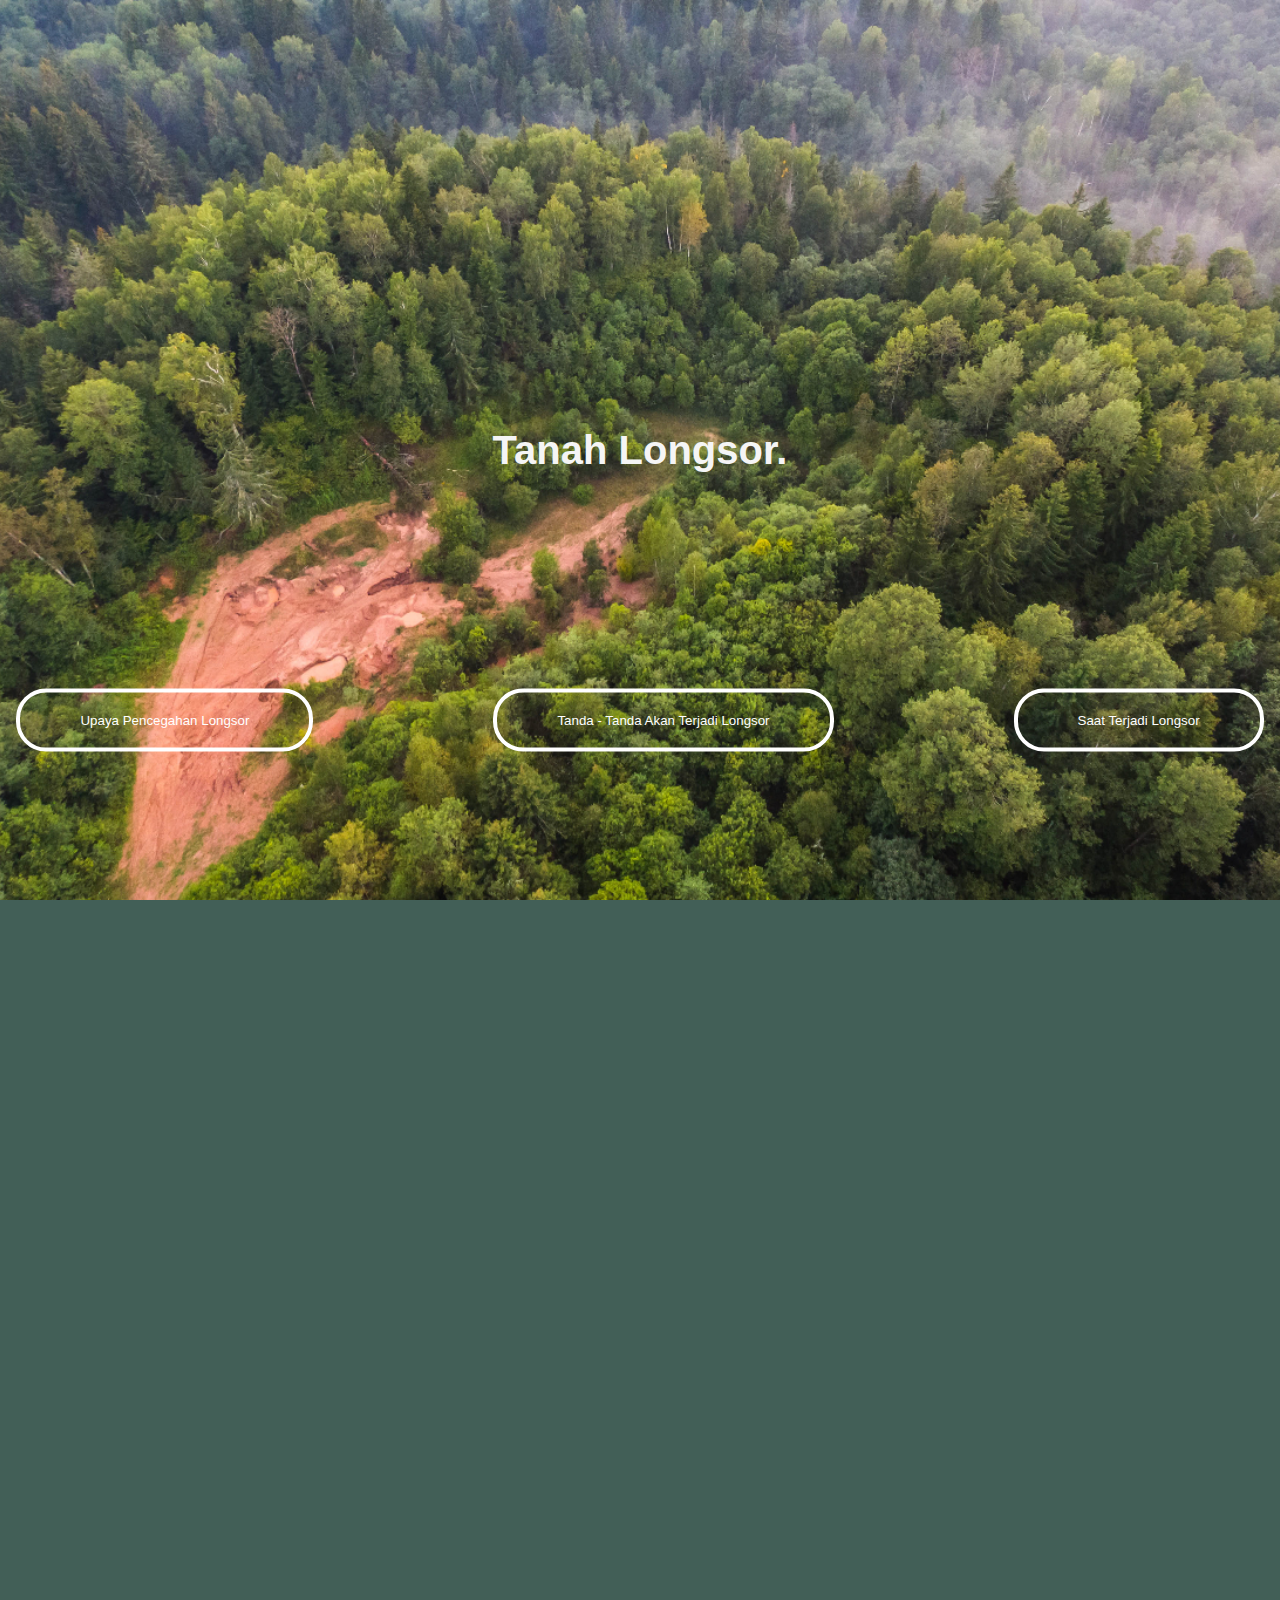
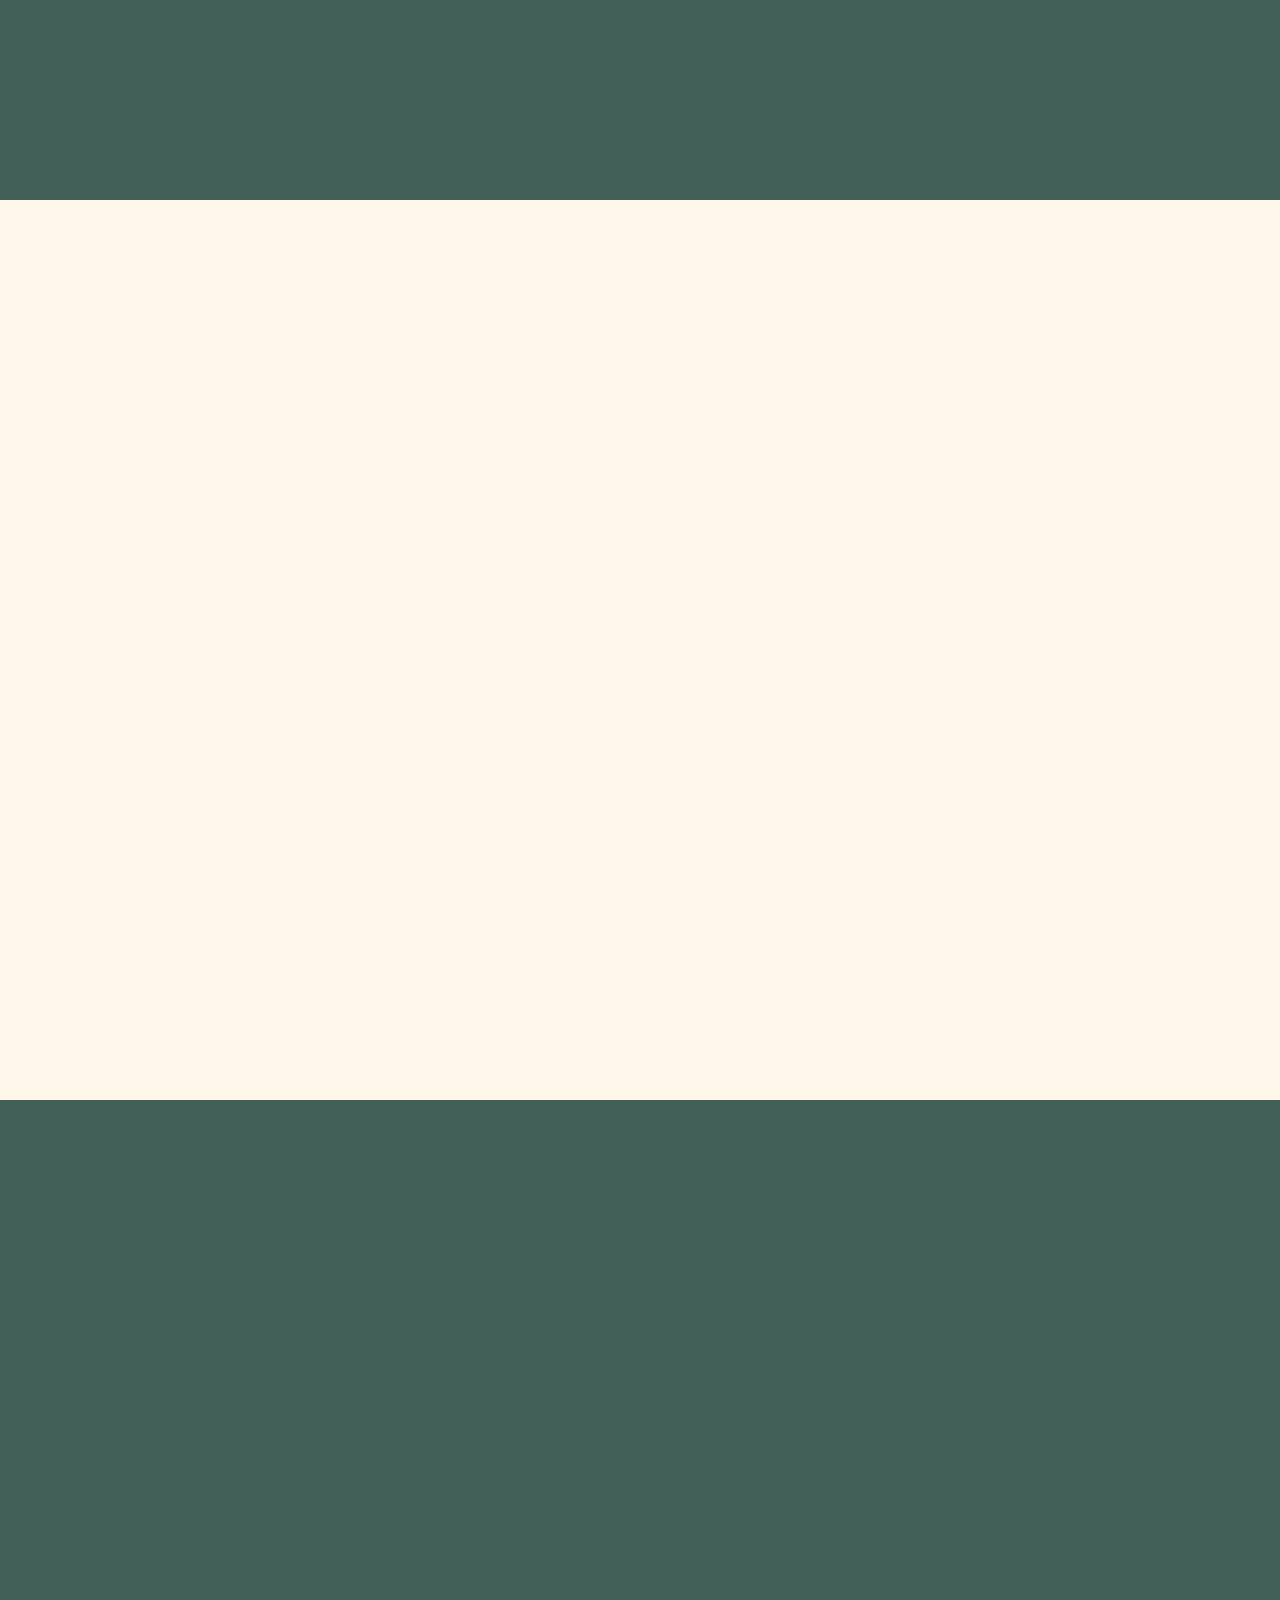
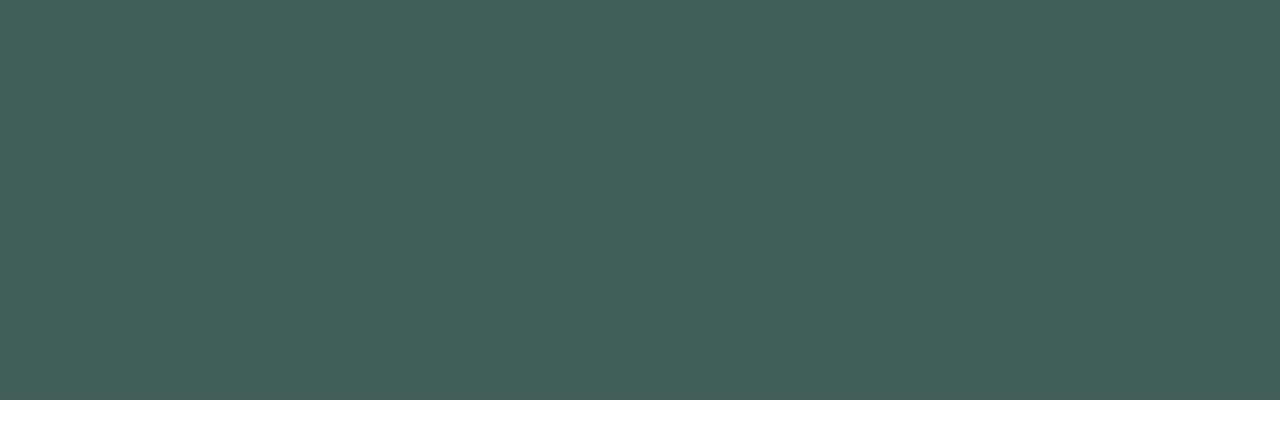
<file: longsorkabeh.html>
<!DOCTYPE html>
<html lang="en">
<head>
    <meta charset="UTF-8">
    <meta http-equiv="X-UA-Compatible" content="IE=edge">
    <meta name="viewport" content="width=device-width, initial-scale=1.0">
    <title>Tanah Longsor</title>
    <link rel="stylesheet" href="bencana.css">
</head>
<body>
    <section id="0" style="background-image: url(/assets/landslide.jpg);
    background-size: cover;
    background-position: center;">
        <div>
            <h1>
                Tanah Longsor.
            </h1>
        </div>
        <div class="daftarisi">
            <div class="buttoncon">
                <form action="#1">
                    <input type="submit" value="Upaya Pencegahan Longsor">
                </form>
                <form action="#2">
                    <input type="submit" value="Tanda - Tanda Akan Terjadi Longsor">
                </form>
                <form action="#3">
                    <input type="submit" value="Saat Terjadi Longsor">
            </div>
        </div>
    </section>

    <section id="1" style="background-color: #425F57 ;">
        <div class="container reveal">
            <h2>
                Upaya Pencegahan Tanah Longsor
            </h2>

            <div class="card">
                <div class="text-card">
                    <p>
                        Membuat terasering dengan sistem drainase yang tepat
            (drainase pada teras - teras dijaga jangan sampai
            menjadi jalan meresapkan air ke dalam tanah.
                    </p>
                </div>
                <div class="text-card">
                    <p>
                        Pembuatan tanggul penahan untuk runtuhan batuan
            (rock fall).
                    </p>
                </div>
                <div class="text-card">
                    <p>
                        Pondasi tiang pancang sangat disarankan untuk
            menghindari bahaya liquefaction (infeksi cairan).
                    </p>
                </div>
                <div class="text-card">
                    <p>
                        Menanami kawasan yang gersang dengan tanaman
            yang memiliki akar kuat, banyak dan dalam seperti
            nangka, durian, pete, kaliandra dan sebagainya.
                    </p>
                </div>
                <div class="text-card">
                    <p>
                        Membuat selokan yang kuat untuk mengalirkan air hujan.
                    </p>
                </div>
                <div class="text-card">
                    <p>
                        Jangan menggunduli hutan dan menebang pohon
            sembarangan.
                    </p>
                </div>
            </div>
        </div>
    </section>
    <section id="2" style="background-color:#FFF8EA ;">
        <div class="container reveal">
            <h2 style="color:black ;">
                Tanda - Tanda Akan Terjadi Tanah Longsor
            </h2>

            <div class="card">
                <div class="text-card">
                    <p>
                        Munculnya retakan vertikal pada tebing.
                    </p>
                </div>
                <div class="text-card">
                    <p>
                        Munculnya air tanah secara tiba-tiba.
                    </p>
                </div>
                <div class="text-card">
                    <p>
                        Air sumur di sekitar tebing menjadi keruh.
                    </p>
                </div>
                <div class="text-card">
                    <p>
                        Adanya longsoran batu-batu kecil.
                    </p>
                </div>
                </div>
            </div>
        </div>
    </section>
    <section id="3" style="background-color:#425F57 ;">
        <div class="container reveal">
            <h2>
                Saat Terjadi Tanah Longsor
            </h2>

            <div class="card">
                <div class="text-card">
                    <p>
                        Tetaplah awas dan Dengarkan berita terbaru dari stasiun berita setempat</b><br>
        Menggunakan radio atau televisi bertenaga baterai, dengarkan stasiun 
        berita lokal untuk mengetahui kabar cuaca terbaru. Waspadai peringatan 
        tentang curah hujan tinggi yang dapat memicu tanah longsor.
                    </p>
                </div>
                <div class="text-card">
                    <p>
                        Mengungsilah jika aman untuk melakukannya</b><br>
        Terkadang, pihak berwenang setempat akan memerintahkan orang-orang untuk 
        mengungsi, tetapi di waktu lain, mereka mungkin tidak menyadari akan 
        terjadinya tanah longsor sampai segalanya sudah terlambat. Jika Anda 
        berpikir tanah longsor akan terjadi dan situasi aman untuk pergi, segeralah 
        mengungsi. Hubungi tetangga dan polisi atau petugas pemadam kebakaran setempat 
        untuk memperingatkan mereka akan bahaya tersebut.
        <br>
        Jangan lupa membawa perlengkapan darurat, yang berisi barang-barang 
        penting seperti makanan, air minum, dan obat-obatan.
                    </p>
                </div>
                <div class="text-card">
                    <p>
                        Menyingkirlah dari jalur tanah longsor secepat mungkin
                        Tanah longsor bergerak sangat cepat—jauh lebih cepat daripada kecepatan Anda 
                        berjalan atau berlari. Berusaha lari dari tanah longsor adalah tindakan sia-sia. 
                        Sebagai gantinya, menyingkirlah secepat mungkin dari jalur tanah longsor.<br>
                
                        Sebelum menyeberangi jembatan apa pun, lihatlah selalu ke arah hulu untuk 
                        melihat apakah tanah longsor sudah mendekat. Jika benar demikian, 
                        jangan menyeberangi jembatan dan menyingkirlah dari jalur tanah longsor.
                    </p>
                </div>
                <div class="text-card">
                    <p>
                        Hindari lembah sungai dan daerah rendah lainnya.
        Daerah ini sangat berbahaya saat tanah longsor sudah mendekat. Menjauhlah dari 
        daerah ini
                    </p>
                </div>
                <div class="text-card">
                    <p>
                        Meringkuklah seperti bola jika Anda tidak sempat melarikan diri.</b><br>
                        Dalam beberapa kasus, Anda mungkin tidak bisa melarikan diri. Jika Anda 
                        terjebak dalam jalur tanah longsor, meringkuklah seperti bola dan lindungi 
                        kepala Anda.
                    </p>
                </div>
            </div>
        </div>

    </section>
    <script src="app.js"></script>
</body>
</html>
</file>
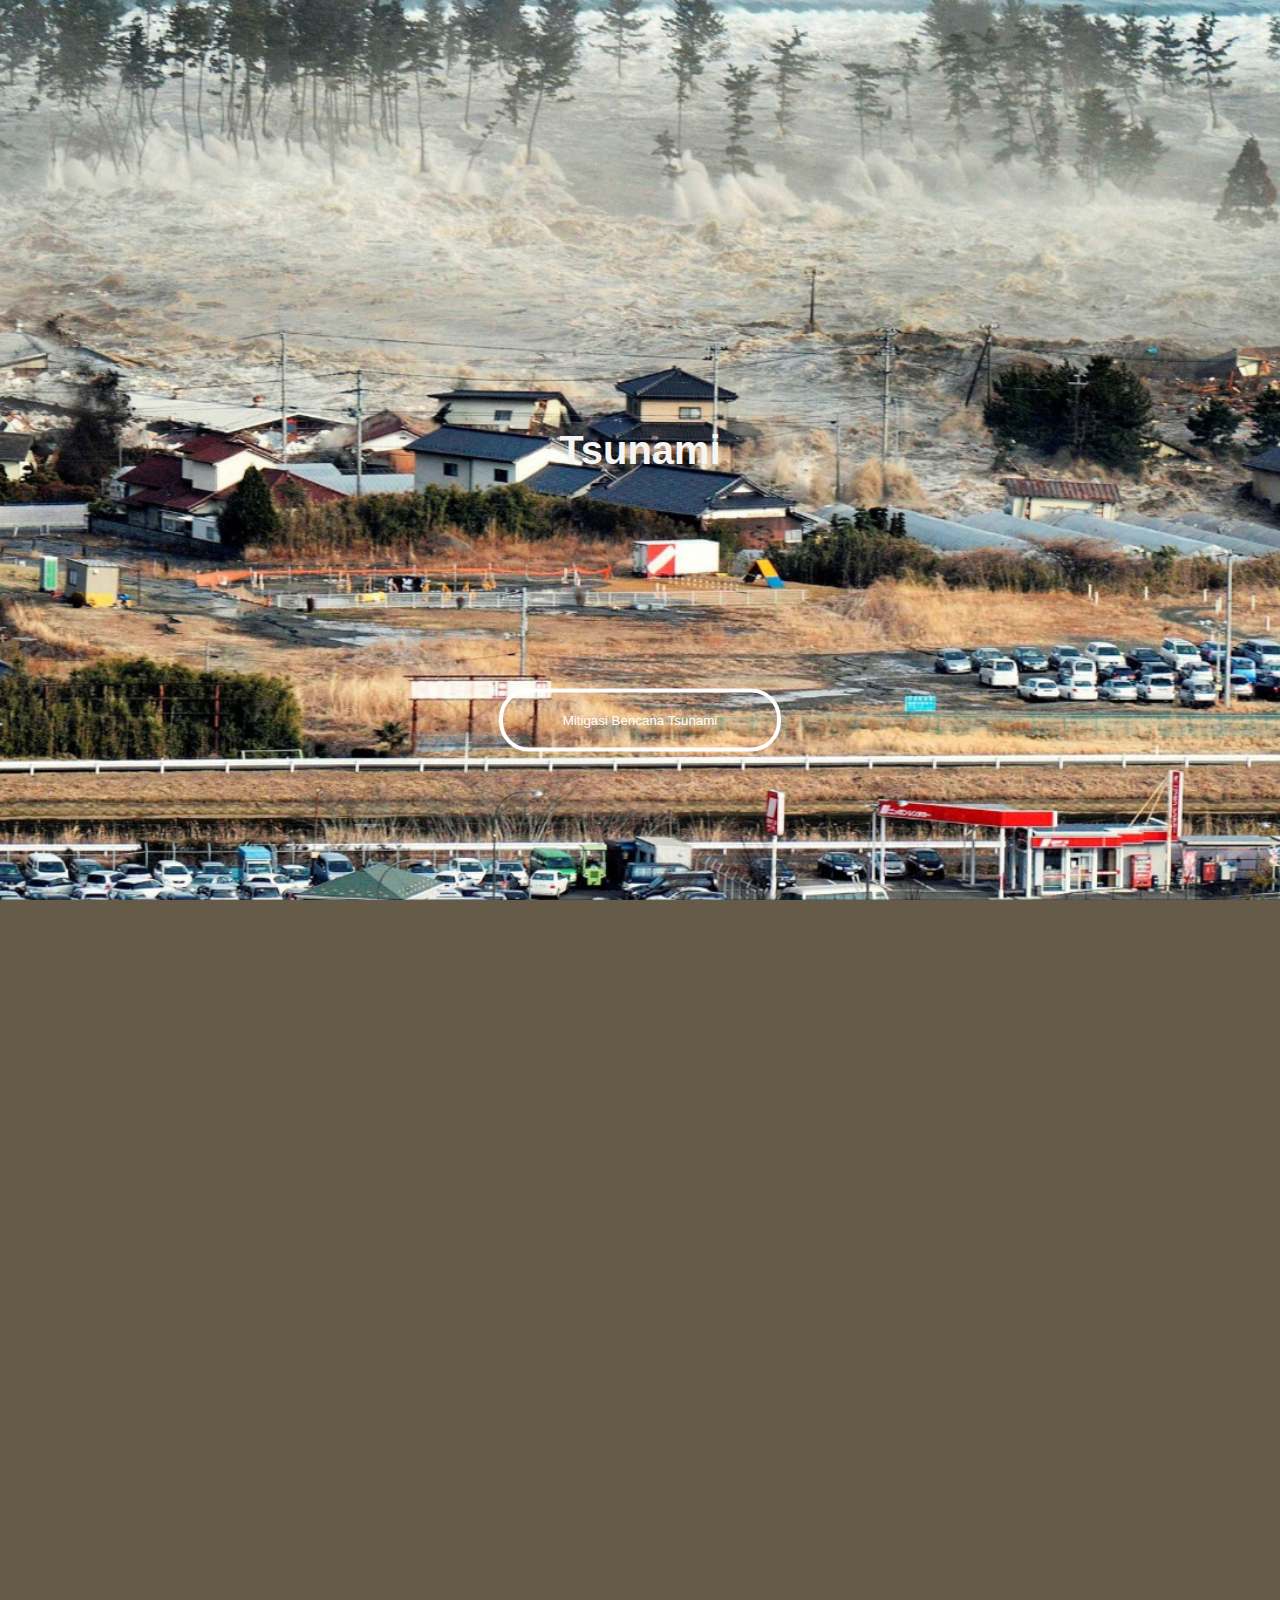
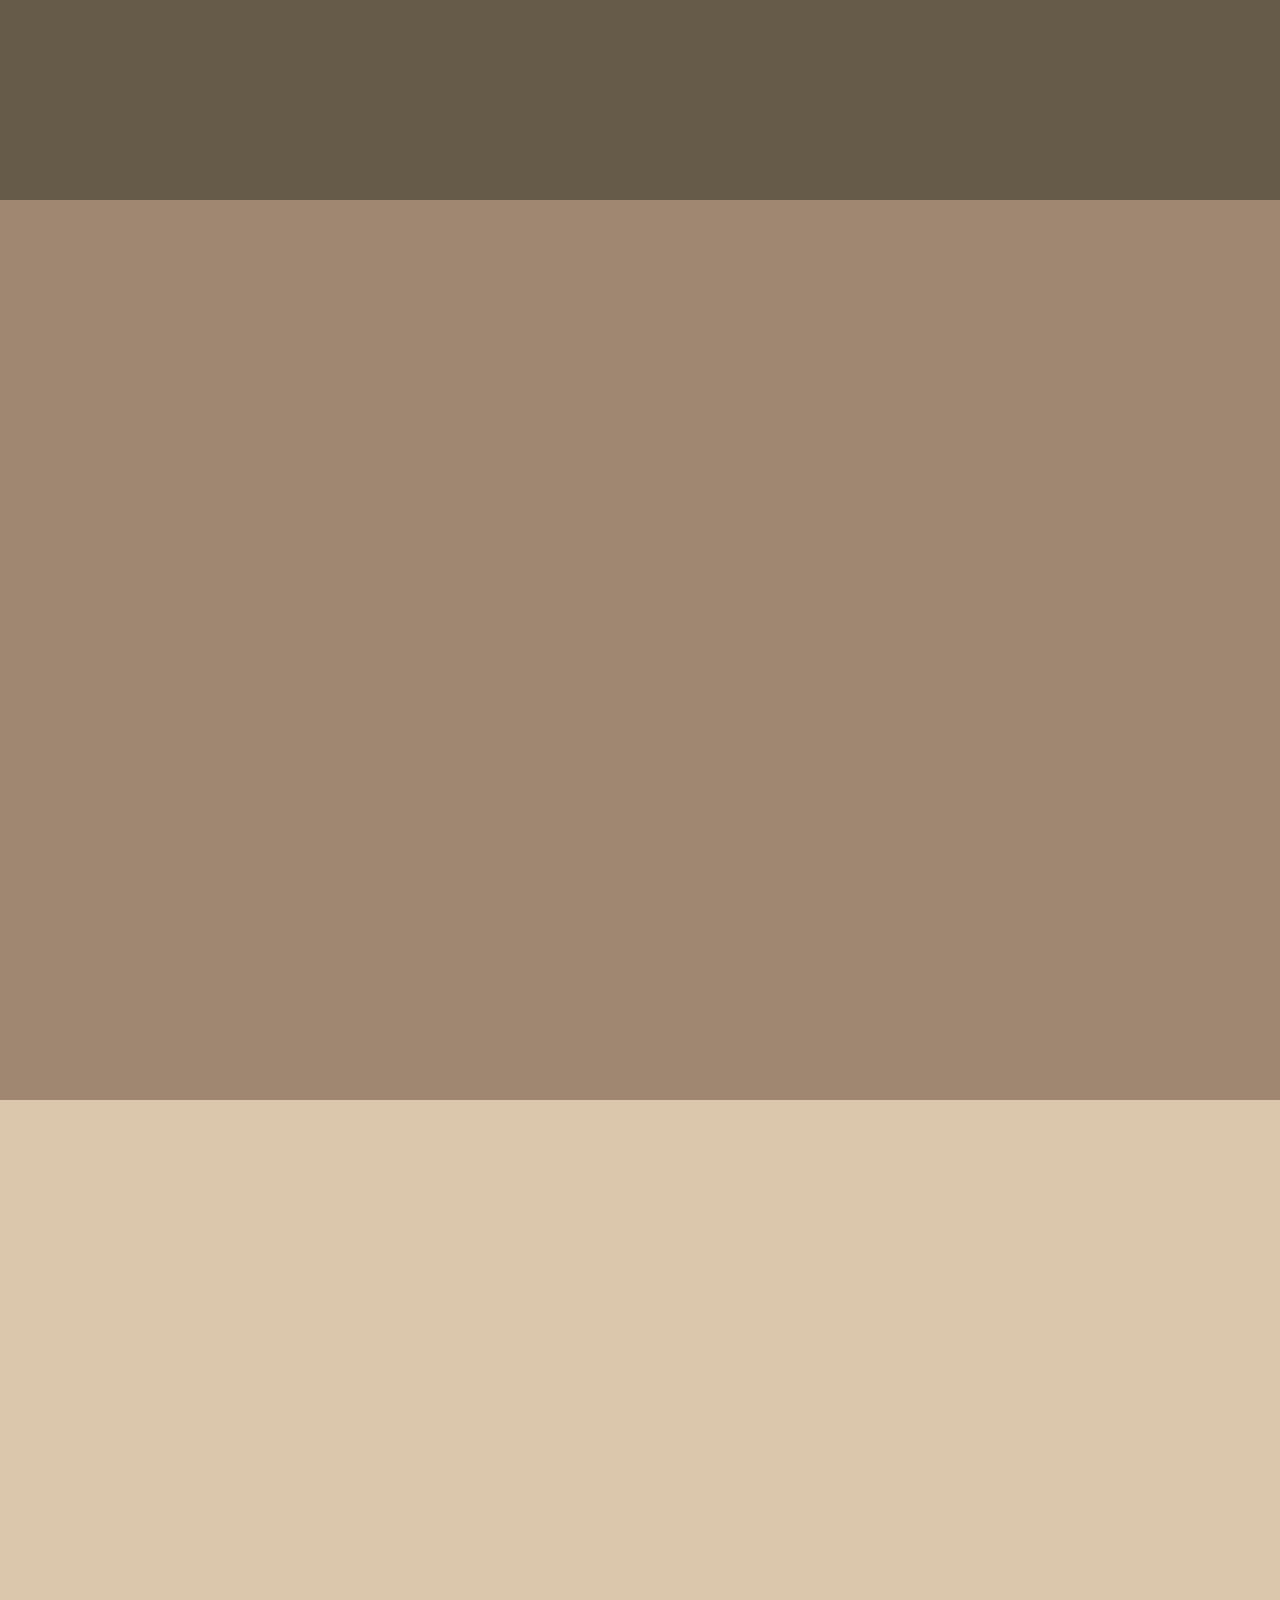
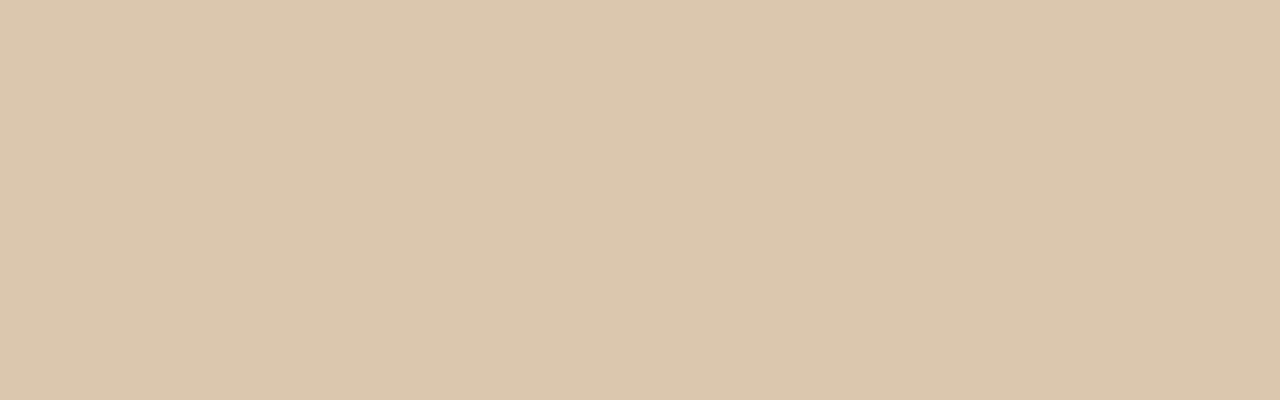
<file: tsunamikabeh.html>
<!DOCTYPE html>
<html lang="en">
<head>
    <meta charset="UTF-8">
    <meta http-equiv="X-UA-Compatible" content="IE=edge">
    <meta name="viewport" content="width=device-width, initial-scale=1.0">
    <title>Tsunami</title>
    <link rel="stylesheet" href="bencana.css">
</head>
<body style="background-color: #DBC8AC;">
    <section style="background-image: url(/assets/tsunami.jpg);
    background-size: cover;
    background-position: center;">
        <h1>
            Tsunami
        </h1>
        <div class="daftarisi">
            <div class="buttoncon">
                <form action="#1">
                    <input type="submit" value="Mitigasi Bencana Tsunami">
                </form>
            </div>
        </div>
    </section>

    <section id="1" style="background-color:#665A48;">
        <div class="container reveal">
            <h2>
                Mitigasi Bencana Tsunami
            </h2>

            <div class="card">
                <div class="text-card">
                    <h3>Evakuasi diri dengan berjalan kaki atau berlari jika memungkinkan.</h3>
                    <p>
                        Jembatan dan jalan dapat rusak atau terhalangi setelah gempa bumi terjadi. 
        Segera bergerak dengan berjalan kaki atau berlari, baik saat peringatan resmi tsunami 
        dikeluarkan maupun setelah gempa bumi terjadi. 
        Berjalan atau berlarilah ke tempat yang aman agar Anda tidak terkurung di dalam mobil di lokasi berbahaya.<br><br>
        
        Jauhi jalanan, jembatan, atau bangunan yang rusak dan dapat runtuh. Sebisa mungkin, 
        berjalanlah ke area terbuka agar lebih aman.
                    </p>
                </div>

                <div class="text-card">
                    <h3>Ikuti tanda rute evakuasi tsunami.</h3>
                    <p>
                        Area-area yang rawan terkena tsunami biasanya memiliki penanda-penanda yang dapat mengarahkan 
        Anda ke tempat yang lebih aman. Cari dan amati tanda-tanda berwarna putih dan biru dengan 
        tulisan "rute evakuasi tsunami" atau semacamnya. Gunakan tanda-tanda ini untuk memandu Anda 
        menuju area pedalaman yang lebih aman dan menjauhi area berbahaya.<br><br>

        Tanda-tanda ini biasanya menampilkan panah yang menunjukkan arah gerak. Jika tidak, cukup 
        bergerak dari satu tanda ke tanda lain hingga Anda melihat tanda yang menunjukkan bahwa 
        Anda berada di luar zona evakuasi tsunami (atau tiba di zona aman).
                    </p>
                </div>

                <div class="text-card">
                    <h3>Pergilah ke kawasan yang lebih tinggi.</h3>
                    <p>
                        Kawasan atau area yang lebih tinggi merupakan tempat teraman untuk didatangi saat tsunami 
        berlangsung. Jika gempa bumi terjadi dan Anda tinggal di kawasan rawan tsunami, jangan 
        menunggu hingga peringatan resmi tsunami dikeluarkan! Setelah gempa berhenti dan Anda 
        aman untuk bergerak, pergilah ke area atau kawasan yang lebih tinggi sesegera mungkin 
        untuk menghindari bahaya.<br><br>

        Jika Anda tidak tinggal di kawasan rawan tsunami, Anda tidak perlu mengevakuasi diri ke 
        tempat atau kawasan yang lebih tinggi setelah gempa bumi. Tetaplah berada di tempat, 
        kecuali jika petugas atau layanan darurat memerintahkan Anda untuk meninggalkan area yang 
        ditempati.
                    </p>
                </div>

                <div class="text-card">
                    <h3>Naiklah ke atap atau bagian atas bangunan jika Anda terjebak.</h3>
                    <p>
                        memiliki waktu untuk mengevakuasi diri dan pergi ke kawasan yang lebih tinggi, naiklah ke 
                        lantai tiga (atau yang lebih tinggi) di bangunan yang kokoh. Agar lebih baik, coba naik ke 
                        atap tertinggi di bangunan paling kokoh yang ada. Daripada tidak sama sekali, kedua 
                        pilihan ini tentunya lebih baik.<br><br>
                
                        Jika Anda berada di kawasan pantai, mungkin terdapat menara evakuasi tsunami yang tinggi. 
                        Cari tanda rute evakuasi dan ikuti arah yang ditampikan untuk menuju menara, kemudian 
                        panjat menara tersebut. Jika Anda tidak bisa masuk ke gedung atau pergi ke kawasan yang 
                        lebih tinggi, panjat pohon yang tinggi dan kokoh.
                    </p>
                </div>             
            </div>
        </div>
    </section>

    <section style="background-color:#9F8772 ;">
        <div class="container reveal">

            <div class="card">
                <div class="text-card">
                    <h3>Pergi sejauh mungkin ke kawasan pedalaman atau daratan.</h3>
                    <p>
                        Makin jauh Anda dari pesisir, makin aman Anda. Sebisa mungkin, pergilah ke kawasan tinggi 
        yang berada jauh dari area pesisir. Jika tidak terdapat kawasan yang tinggi, cukup pergi 
        ke kawasan pedalaman terjauh.<br><br>

        Terkadang, gelombang tsunami dapat menyapu daratan dalam jarak 16 kilometer. Namun, 
        bentuk dan lereng di garis pantai memengaruhi jarak sapuan gelombang tsunami.
                    </p>
                </div>
                <div class="text-card">
                    <h3>Berpeganglah pada benda yang mengambang jika Anda terseret air.</h3>
                    <p>
                        Benda ini bisa menjaga keselamatan Anda jika Anda diterjang atau tersapu oleh gelombang 
                        tsunami. Cari benda yang kokoh seperti pohon, pintu, atau perahu karet. Berpeganglah pada 
                        benda tersebut dengan kuat saat Anda terbawa oleh gelombang.<br><br>
                
                        Meskipun sulit, berusahalah untuk tidak menelan air. Gelombang tsunami membawa 
                        zat kimia dan kotoran yang berbahaya bagi kesehatan Anda.
                    </p>
                </div>
                <div class="text-card">
                    <h3>Pergilah ke tengah laut jika Anda berada di atas perahu.</h3>
                    <p>
                        Jika Anda sedang berada di tengah laut saat gelombang tsunami terbentuk, menjauhi daratan 
                        justru menjadi pilihan yang lebih aman. Arahkan kapal atau perahu Anda ke laut terbuka 
                        dan menghadap ke arah gelombang, kemudian menjauhlah sebisa mungkin. Jangan kembali ke 
                        daratan atau dermaga jika peringatan tsunami dikeluarkan.<br><br>
                
                        Aktivitas tsunami memicu arus berbahaya dan naiknya ketinggian air di kawasan garis 
                        pantai yang dapat menenggelamkan perahu atau kapal Anda. Jika Anda sudah berlabuh dan 
                        berada di dermaga, keluar dari perahu atau kapal dan pergi ke daerah pedalaman sesegera 
                        mungkin untuk menyelamatkan diri.
                    </p>
                </div>
                <div class="text-card">
                    <h3>Diamlah di tempat yang aman selama setidaknya delapan jam.</h3>
                    <p>
                        Aktivitas tsunami bisa berlangsung selama delapan jam, atau lebih lama lagi. Hindari kawasan 
                        pesisir dan tetaplah berada di area yang lebih tinggi pada jangka waktu ini untuk menjaga 
                        keselamatan diri. Dengarkan peringatan atau pengumuman dari pihak berwajib dan hanya 
                        bergerak atau pergi saat kondisi dikatakan sudah aman. Pihak berwenang mengetahui langkah 
                        terbaik yang bisa diambil.<br><br>
                
                        Anda mungkin merasa tertekan dan cemas dengan kondisi orang-orang tersayang, tetapi 
                        sangat penting bagi Anda untuk berada di tempat dan tetap tenang. Jangan menempatkan 
                        diri dalam situasi berisiko hanya demi bertemu seseorang di tempat lain.
                    </p>
                </div>
            </div>
        </div>
    </section>
    <section style="background-color:#DBC8AC ;">
        <div class="container reveal">
            <div class="card">
                <div class="text-card">
                    <h3>Amati tanda-tanda peringatan di area pantai atau laut.</h3>
                    <p>
                        Ada beberapa peringatan alam yang ditunjukkan di laut atau pantai sebelum tsunami terjadi. 
                        Dengarkan suara bergemuruh yang datang dari laut. Amati apakah permukaan air laut menjadi 
                        lebih surut daripada biasanya (atau sebaliknya, justru naik secara drastis).<br><br>
                
                        Kondisi-kondisi seperti ini biasanya terjadi setelah gempa bumi yang dahsyat, tetapi Anda 
                        mungkin tidak merasakannya jika pusat gempa berada di jauh tengah laut. Namun, ada baiknya 
                        Anda selalu waspada dengan lingkungan sekitar jika Anda tinggal di kawasan pesisir atau 
                        area rawan tsunami.<br><br>
                
                        Selain itu, penting bagi Anda untuk mengetahui tanda-tanda datangnya tsunami jika Anda 
                        adalah seorang peselancar. Jika Anda sedang berselancar di kawasan pantai dan melihat 
                        tanda-tanda tersebut, naik ke daratan sesegera mungkin dan evakuasi diri. Jika Anda 
                        berselancar di perairan yang lebih dalam, bergeraklah ke tengah laut sejauh mungkin.
                    </p>
                </div>
                <div class="text-card">
                    <h3>Dengarkan peringatan darurat dan informasi yang dikeluarkan.</h3>
                    <p>
                        Pengelola atau pihak layanan darurat bisa memberikan rekomendasi langkah keselamatan saat 
                        tsunami terjadi. Ikuti program peringatan darurat di kota atau negara Anda untuk menerima 
                        peringatan tsunami atau informasi lainnya melalui ponsel (mis. Anda dapat mengikuti akun 
                        Twitter BMKG dan mengaktifkan notifikasi twit). Dengarkan siaran radio lokal atau tonton 
                        berita untuk mengetahui apakah ada risiko tsunami setelah gempa bumi terjadi.<br><br>
                
                        Jika Anda tidak yakin dengan sistem peringatan darurat di kota atau daerah Anda, coba 
                        hubungi layanan telepon (nondarurat) kepolisian atau pemerintah daerah dan mintalah 
                        informasi dari mereka.<br><br>
                
                        Selalu ikuti petunjuk dari pihak layanan darurat saat terjadi tsunami. Mereka dapat 
                        memberikan langkah atau informasi terbaik untuk keamanan Anda. Anda juga bisa mengetahui 
                        apakah kondisi sudah cukup aman untuk kembali ke rumah setelah 
                        tsunami melalui pemberitahuan atau peringatan yang dikeluarkan.
                    </p>
                </div>
                <div class="text-card">
                    <h3>Hindari tiang listrik yang roboh.</h3>
                    <p>
                        Tiang listrik yang rusak atau roboh tetap bisa mengalirkan listrik ke air. Waspadalah 
        terhadap tiang listrik yang roboh atau perlengkapan listrik lain yang rusak saat 
        Anda berjalan pulang atau menuju tempat penampungan setelah tsunami berakhir. Jauhi 
        perangkat atau peralatan listrik yang Anda lihat dan jangan menginjak atau melewati air 
        yang terkena peralatan tersebut untuk menjaga keselamatan diri.<br><br>

        Contoh perlengkapan listrik lain yang Anda perlu hindari atau jauhi adalah boks listrik dan tiang telepon.
                    </p>
                </div>
            </div>
        </div>
    </section>
    <script src="app.js"></script>
</body>
</html>
</file>
<file: style.css>
*{
    padding: 0px;
    margin: 0px;
    font-family: 'Josefin Sans',sans-serif;
    box-sizing: border-box;
}

body{
    background-color: #06283D;
}

.mainpage {
    background-image: linear-gradient(rgba(0,0,0,0.1),rgba(0,0,0.1)),url(./assets/bg.jpg);
    background-size: cover;
    background-position: center;
    height: 100vh;
    width: 100%;
}

/* Tampilan Navbar */

.navbar nav{
    display: flex;
    justify-content: space-between;
    padding-top: 40px;
    padding-left: 3%;
    padding-right: 3%;
}

.logo{
    color: white;
    font-size: 15px;
    letter-spacing: 1px;
    cursor: pointer;
}

.buttoncl{
    display: flex;
    justify-content: right;
}

.buttonn{
    display: inline-block;
    color: white;
    text-decoration: none;
    text-transform: capitalize;
    padding: 3px 20px;
    transition: transform .4s;
}

.buttonn:hover{
    border-radius: 30px;
    background-color: white;
    border: 2px solid white;
    color: #5F9DF7;
    transform: scale(1.2);
}

button{
    background-color: transparent;
    color: white;
    border: transparent;
}
button:hover{
    color: #5F9DF7;
}

/* content */
.content{
    width: 100%;
    position: absolute;
    top: 50%;
    transform: translateY(-50%);
    text-align: center;
    color: white;
}

.content h1{
    font-size: 70px;
    margin-top: 150px;
    margin-bottom: 100px;
}

/* bencana */
.bencana{
    width: 100%;
    position: absolute;
    top: 80%;
    transform: translateY(-50%);
    text-align: center;
    color: white;
}
.buttoncon{
    display: flex;
    justify-content: center;
}

.buttoncon form{
    padding:none;
    margin: 30px;
}

.buttoncon form input{
    position: relative;
    display: inline-block;
    outline: none;
    border: none;
    margin: -10px;
    padding: 20px 60px;
    border-radius: 30px;
    border: 4px solid white;
    background-color: transparent;
    color: white;
    text-transform: capitalize;
    transition: transform .4s;
}

.buttoncon form input:hover{
    color: #150050;
    transform: scale(1.2);
    background-color: white;
    border: 4px solid white;
}

/* about us */

.about{
	width: 100%;
	padding: 100px 0px;
	background-color: #06283D;
    /* background-image: linear-gradient(rgba(0,0,0,0.1),rgba(0,0,0.1)),url(./assets/bg.jpg); */
    background-size: cover;
    background-position: center;
}
.about img{
	height: auto;
	width: 430px;
}
.about-text{
	width: 550px;
}
.main{
	width: 1130px;
	max-width: 95%;
	margin: 0 auto;
	display: flex;
	align-items: center;
	justify-content: space-around;
}
.about-text h2{
	color: white;
	font-size: 75px;
	text-transform: capitalize;
	margin-bottom: 20px;
}
.about-text h5{
	color: white;
	letter-spacing: 2px;
	font-size: 22px;
	margin-bottom: 25px;
	text-transform: capitalize;
}
.about-text h5 span{
    color: #5F9DF7;
}

.about-text p{
	color: white;
	letter-spacing: 1px;
	line-height: 28px;
	font-size: 18px;
	margin-bottom: 45px;
}

button{
	background-color:#5F9DF7;
	color: white;
	text-decoration: none;
	border: 2px solid transparent;
	font-weight: bold;
	padding: 13px 30px;
	border-radius: 30px;
	transition: .4s; 
}

button:hover{
	background-color: transparent;
	border: 2px solid #5F9DF7;
	cursor: pointer;
    color: white;
}

.reveal{
    position: relative;
    transform: translateY(150px);
    opacity: 0;
    transition: all 2s ease;
}

.reveal.active{
    transform: translateY(0px);
    opacity: 1;
}
</file>
<file: bencana.css>
/* TANAH LONGSOR */
*{
    padding: 0;
    margin: 0;
    box-sizing: border-box;
    font-family: 'Josefin Sans',sans-serif;
}

section{
    min-height: 100vh;
}

/* tombol */
.daftarisi{
    width: 100%;
    position: absolute;
    top: 80%;
    transform: translateY(-50%);
    text-align: center;
    color: white;
}
.buttoncon{
    display: flex;
    justify-content: center;
    align-items: center;
}

.buttoncon form{
    padding:none;
    margin: 100px;
}

.buttoncon form input{
    position: relative;
    display: inline-block;
    outline: none;
    border: none;
    margin: -10px;
    padding: 20px 60px;
    border-radius: 30px;
    border: 4px solid white;
    background-color: transparent;
    color: white;
    text-transform: capitalize;
    transition: transform .4s;
}

.buttoncon form input:hover{
    color: #150050;
    transform: scale(1.2);
    background-color: white;
    border: 4px solid white;
}

/* section lanjutan */
section:nth-child(1){
    display: flex;
    justify-content: center;
    align-items: center;
    color: whitesmoke;
}

section:nth-child(2){
    display: flex;
    justify-content: center;
    align-items: center;
    color: whitesmoke;
}
section:nth-child(3){
    display: flex;
    justify-content: center;
    align-items: center;
    color: whitesmoke;
}
section:nth-child(4){
    display: flex;
    justify-content: center;
    align-items: center;
    color: whitesmoke;
}

section h1{
    font-size: 40px;
}

section h2{
    font-size: 30px;
    text-align: center;
    text-transform: uppercase;
    margin-bottom: 30px;
}

section .card{
    display: flex;
    align-items: center;
}

section .card .text-card{
    width: 50%;
    background-color: black;
    margin: 20px;
    padding: 20px;
    margin-bottom: 10px;
    text-align: center;
    border-radius: 30px;
    border-collapse: collapse;
    border-spacing: 50px;
}

section .card .text-card h3{
    font-size: 20px;
    text-align: center;
    text-transform: uppercase;
    margin-bottom: 10px;
}

@media (max-width: 900px){
    section h1{
        font-size: 40px;
    }

    section .card{
        flex-direction:  column;
    }
}

.reveal{
    position: relative;
    transform: translateY(150px);
    opacity: 0;
    transition: all 1.5s ease;
}

.reveal.active{
    transform: translateY(0px);
    opacity: 1;
}
</file>
